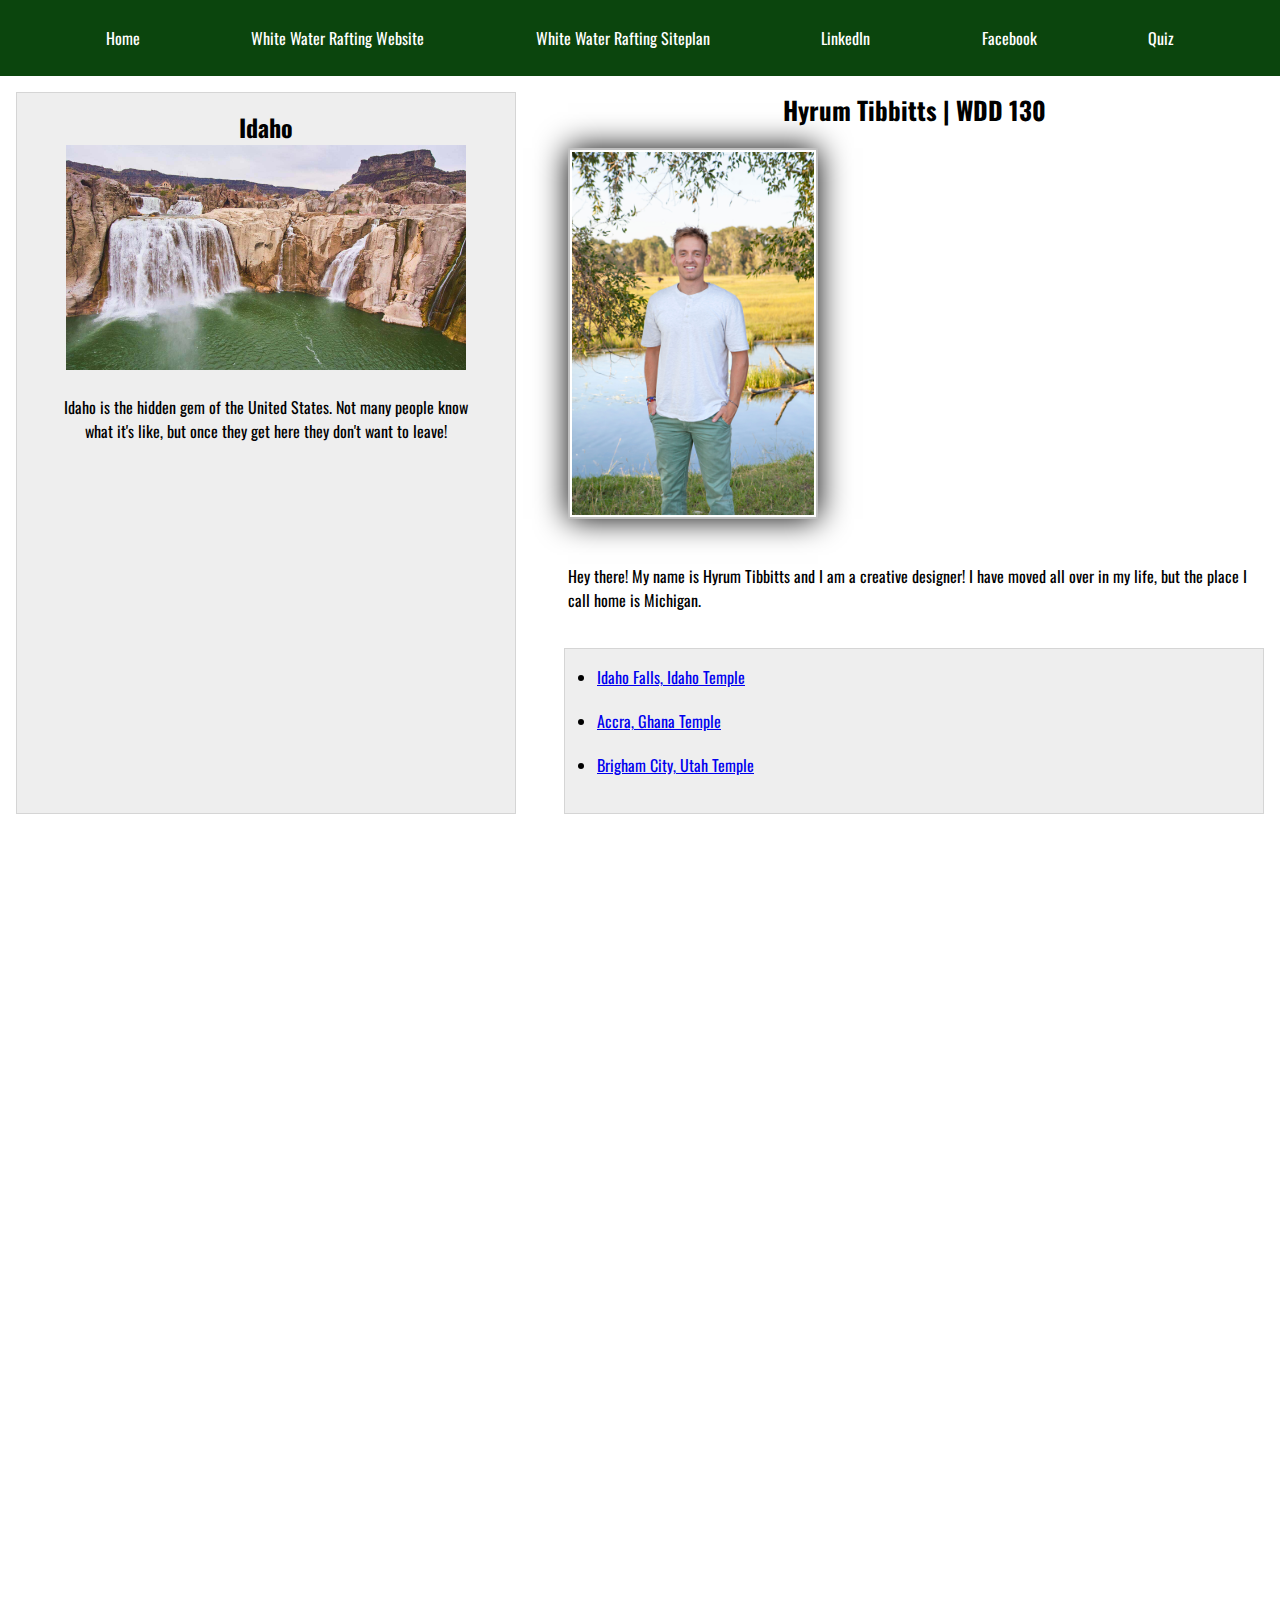
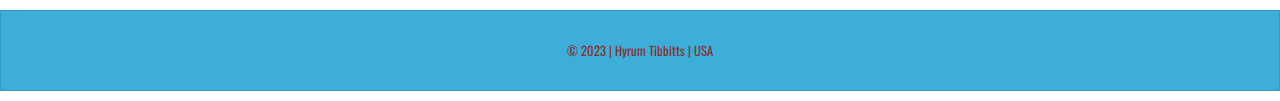
<file: index.html>
<!DOCTYPE html>
<html lang="en">


    <head>
        <link rel="stylesheet" href="styles/style.css">
        <meta charset="UTF-8">  
        <meta name="viewport" content="width=device-width, initial-scale=1.0">
        <title>Hyrum Tibbitts | WDD 130</title>
        <meta name="description" content="Hyrum Tibbitts BYU-Idaho design Website">
        <meta name="author" content="Hyrum Tibbitts">
    </head>

    <body>
        <header>
            <nav>
            <a href="#">Home</a>
                <a href="index.html">White Water Rafting Website</a>
                <a href="wwr/site-plan-rafting.html">White Water Rafting Siteplan</a>
                <a href="https://www.linkedin.com/public-profile/settings?trk=d_flagship3_profile_self_view_public_profile">LinkedIn</a>
                <a href="facebook.com">Facebook</a>
                <a href="wdd130/quiz.html">Quiz</a>
            </nav>
    </header>
    <div class="grid">


    <main>
        <h1>Hyrum Tibbitts | WDD 130</h1>
        <img src="images/IMG_7110.jpg" alt="Hello, my name is Hyrum Tibbitts" width="200">
        <p class="autob">Hey there! My name is Hyrum Tibbitts and I am a creative designer! I have moved all over in my life, but the place I call home is Michigan.</p>
        <ul class="box indent">
            <li><a href="https://www.churchofjesuschrist.org/temples/photo-gallery/idaho-falls-idaho-temple?lang=eng" target="_blank">Idaho Falls, Idaho Temple</a></li>
            <li><a href="https://www.churchofjesuschrist.org/temples/photo-gallery/accra-ghana-temple?lang=eng" target="_blank">Accra, Ghana Temple</a></li>
            <li><a href="https://www.churchofjesuschrist.org/temples/photo-gallery/brigham-city-utah-temple?lang=eng" target="_blank">Brigham City, Utah Temple</a></li>
        </ul>
    </main>

    <aside class="box">
        <h2>Idaho</h2>
        <img src="images/idaho.jpg" alt="The beautiful state of Idaho!" width="200">
        <p>Idaho is the hidden gem of the United States. Not many people know what it's like, but once they get here they don't want to leave!
        </p>
    </aside>
  </div>

    <footer>
        <p>&copy; 2023 | Hyrum Tibbitts | USA </p>
    </footer>
    </body>
    <!-- 9/28/23 --> 
</html>
</file>
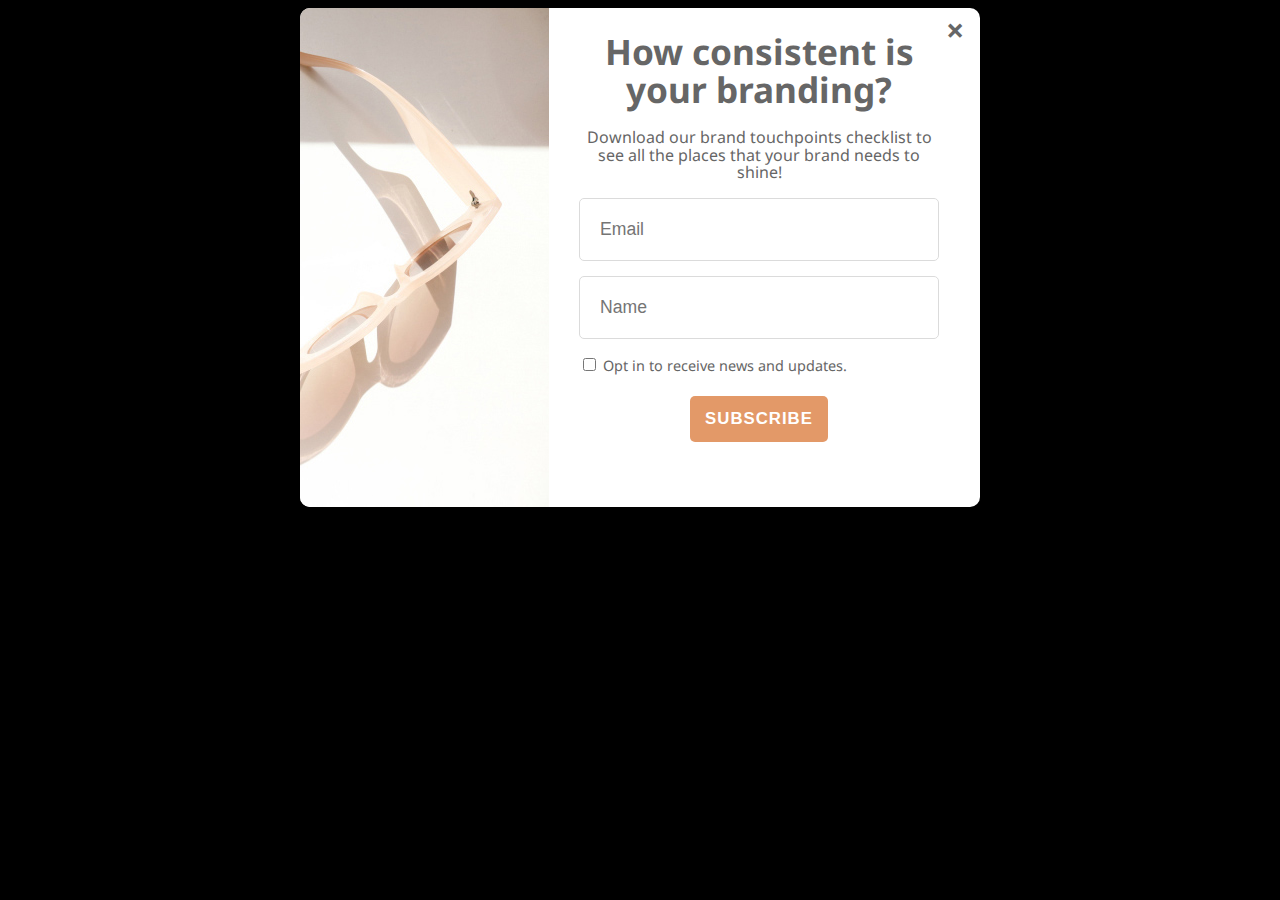
<file: Branding/index.html>
<!DOCTYPE html>
<html lang="en">
<head>
    <meta charset="UTF-8">
    <meta http-equiv="X-UA-Compatible" content="IE=edge">
    <meta name="viewport" content="width=device-width, initial-scale=1.0">
    <title>Branding</title>
    <link rel="stylesheet" href="css/styles.css">
    <link rel="preconnect" href="https://fonts.googleapis.com"> 
    <link rel="preconnect" href="https://fonts.gstatic.com" crossorigin> 
    <link href="https://fonts.googleapis.com/css2?family=Noto+Sans:wght@400;500;700&display=swap" rel="stylesheet">
</head>
<body>
    <main id="cta"> 
        <img src="images/cta-left.jpg" alt="sunglasses">
        <section>
            <a class="right" href="#">&times;</a>
            <h1>
                How consistent is your branding?
            </h1>
            <p>
                Download our brand touchpoints checklist to see all the places that your brand needs to shine!
            </p>
            <form>
                <input type="text" name="email" id="email" class="text-input" placeholder="Email">
                <input type="text" name="fullname" id="fullname" class="text-input" placeholder="Name">
                <input type="checkbox" name="optIn" id="opTin" value="True">
                <label for="opTin">Opt in to receive news and updates.</label>
                <input type="Submit" class="submit-button" value="Subscribe">
            </form>
        </section>
    </main>
</body>
</html>
</file>
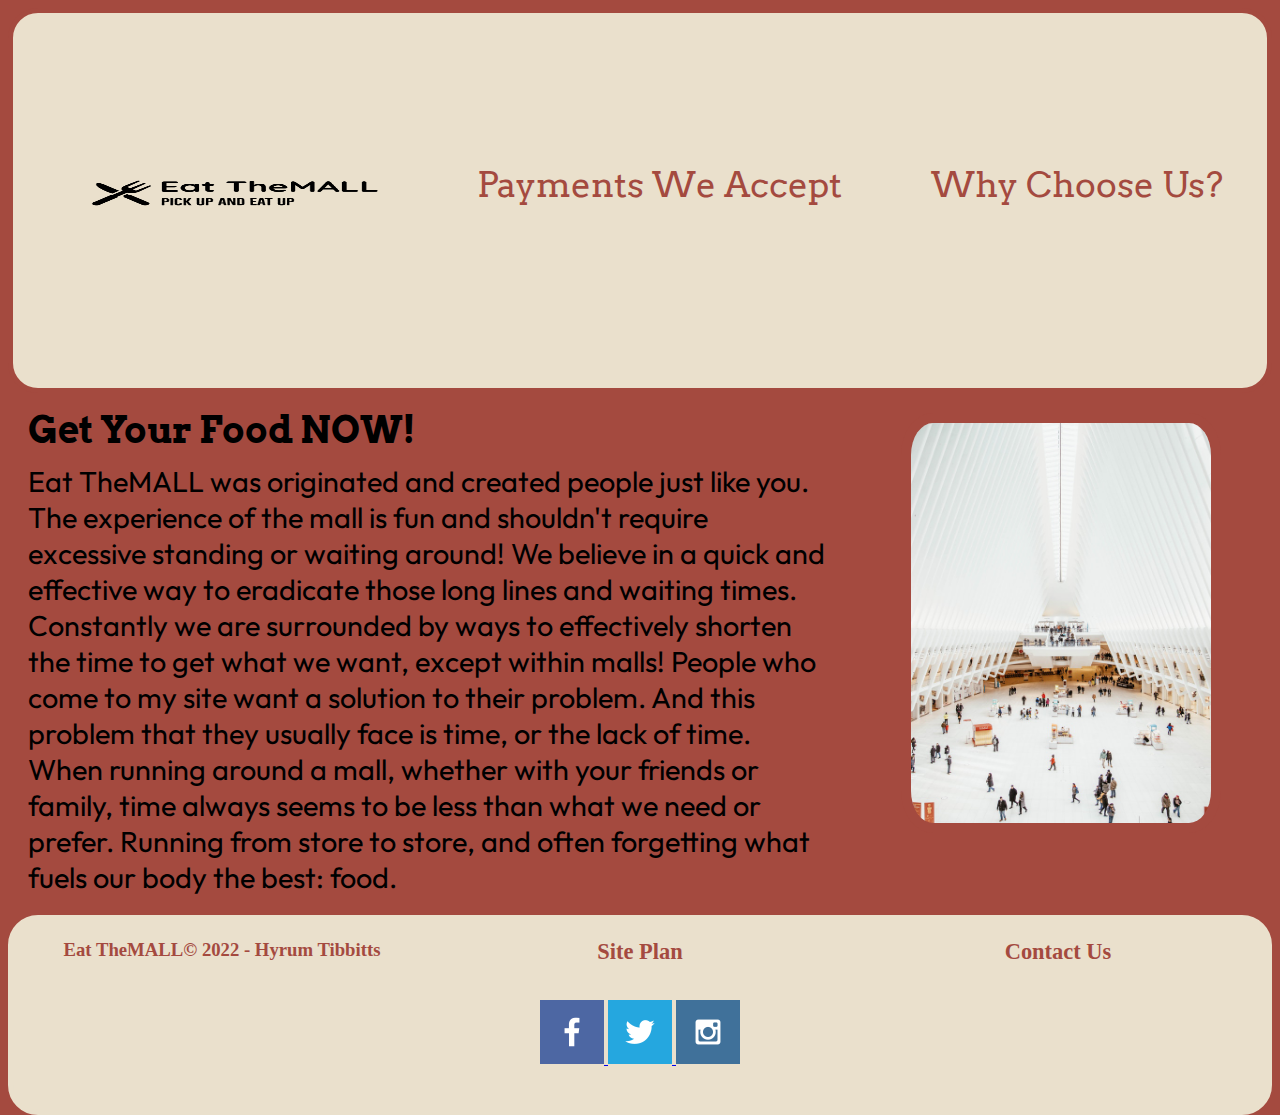
<file: personalsite/index.html>
<!DOCTYPE html>
<html lang="en">
<head>
    <meta charset="UTF-8">
    <meta http-equiv="X-UA-Compatible" content="IE=edge">
    <meta name="viewport" content="width=device-width, initial-scale=1.0">
    <title>Eat TheMALL</title>
    <link rel="stylesheet" href="styles/index.css">
</head>
<body id="mainbody">
    <div id="content">
    <header>
        <a id="logo_link" href="index.html">
            <img class="logo" src="images/Eat TheMALL-logos/Eat TheMALL-logos_black.png" alt="Eat TheMALL Logo" width="405" height="170">
        </a>
        <nav id="link">
            <a href="info.html" class="choose">Why Choose Us?</a>
        </nav>
        <nav id="link2">
            <a href="payment.html" class="payment">Payments We Accept</a>
        </nav>
    </header>
    </div>
    <h1 class="companymotto">Get Your Food NOW!</h1>
    <img class="mall" src="images/pexels-arthur-brognoli-2260838.jpg" alt="mall" height="400" width="300">
    <p class="describe">Eat TheMALL was originated and created people just like you. The experience of the mall
        is fun and shouldn't require excessive standing or waiting around! We believe in a quick
        and effective way to eradicate those long lines and waiting times. Constantly we are surrounded
        by ways to effectively shorten the time to get what we want, except within malls!

        People who come to my site want a solution to their problem. And this problem that they usually face is time, or the lack of time. When running around a mall, whether with your friends or family, time always seems to be less than what we need or prefer. Running from store to store, and often forgetting what fuels our body the best: food.</p>
    <footer id="foot">
        <h3>Eat TheMALL&copy; 2022 - Hyrum Tibbitts</h3>
            <h3><a href="site-plan.html" class="siteplan">Site Plan</a></h3>
            <h3><a href="contactus.html " class="contact">Contact Us</a></h3>
            <div class="social">
                <a href="https://facebook.com" target="_blank">
                    <img src="images/facebook.png" alt="fb icon">
                </a>
                <a href="https://twitter.com" target="_blank">
                    <img src="images/twitter.png" alt="twitter icon">
                </a>
                <a href="https://instagram.com" target="_blank">
                    <img src="images/instagram.png" alt="instagram icon">
                </a>
            </a>
        </div>
    </footer>
</body>
</html>
</file>
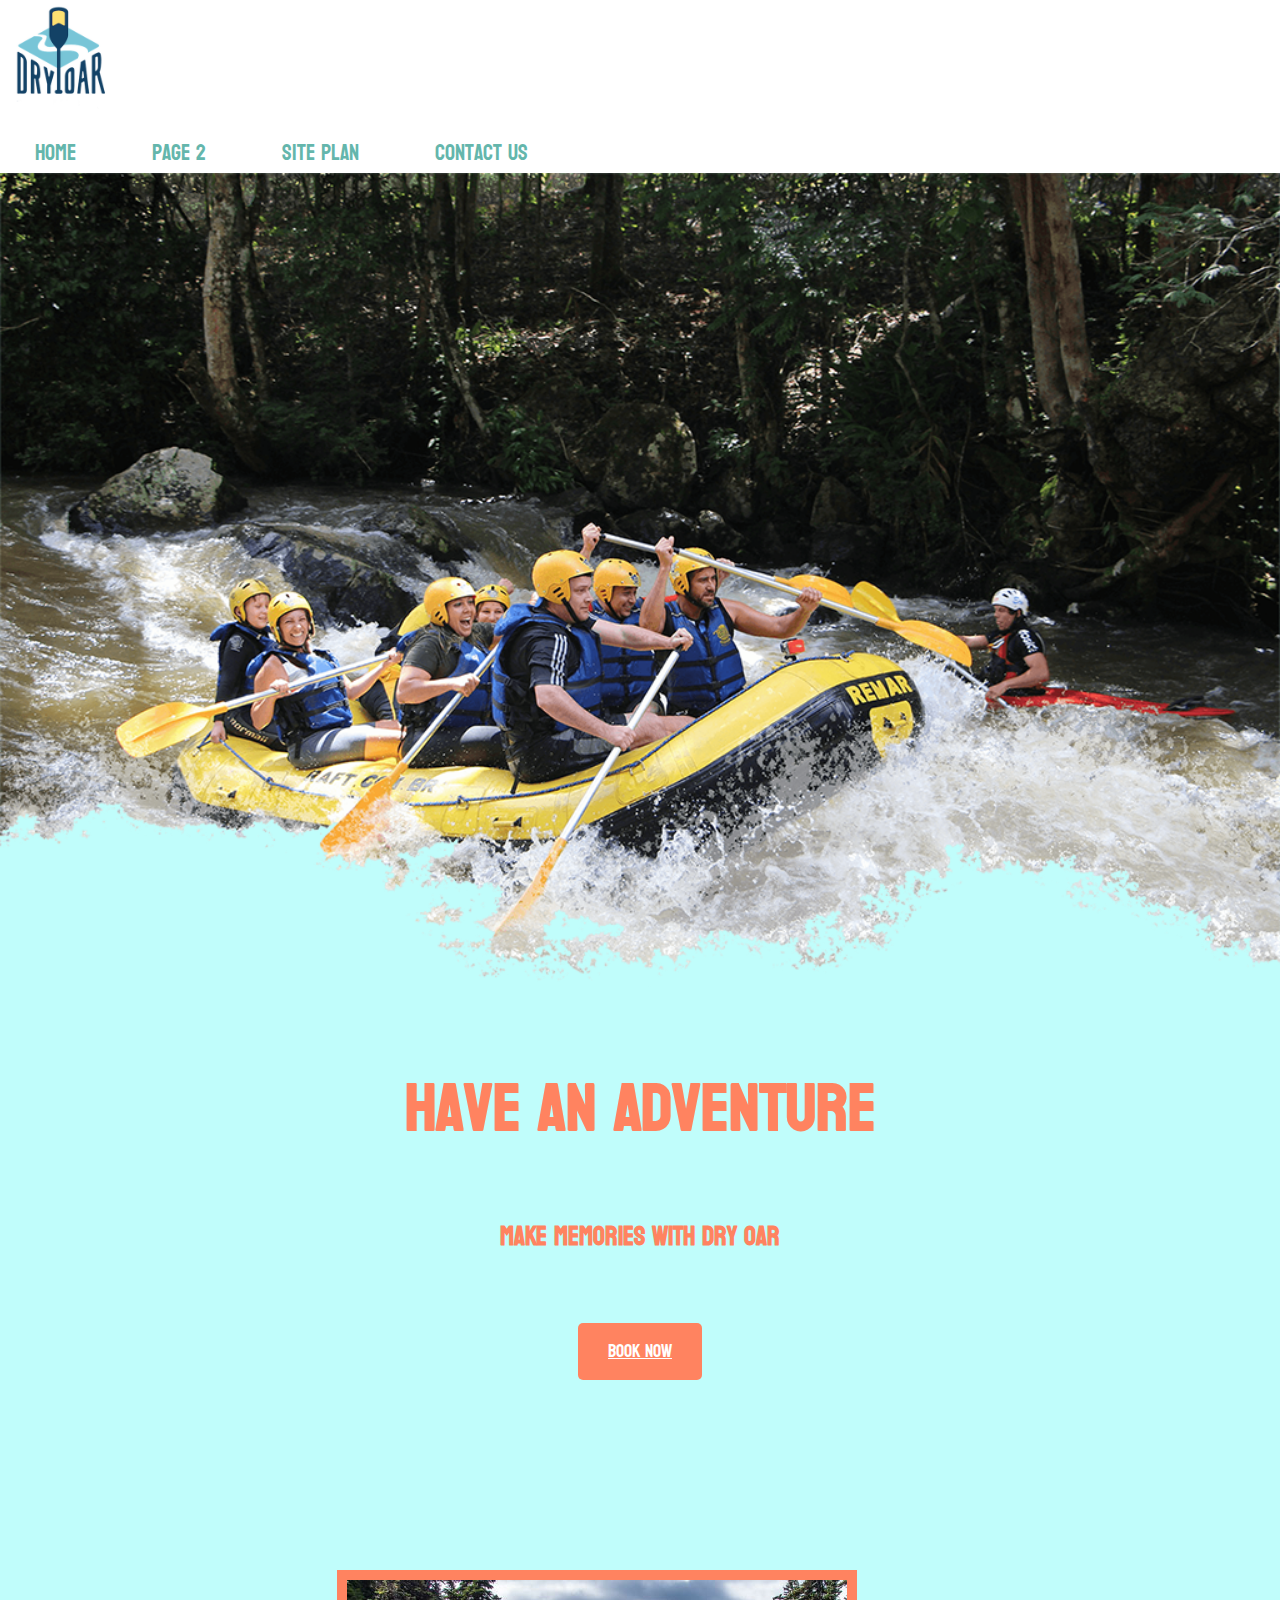
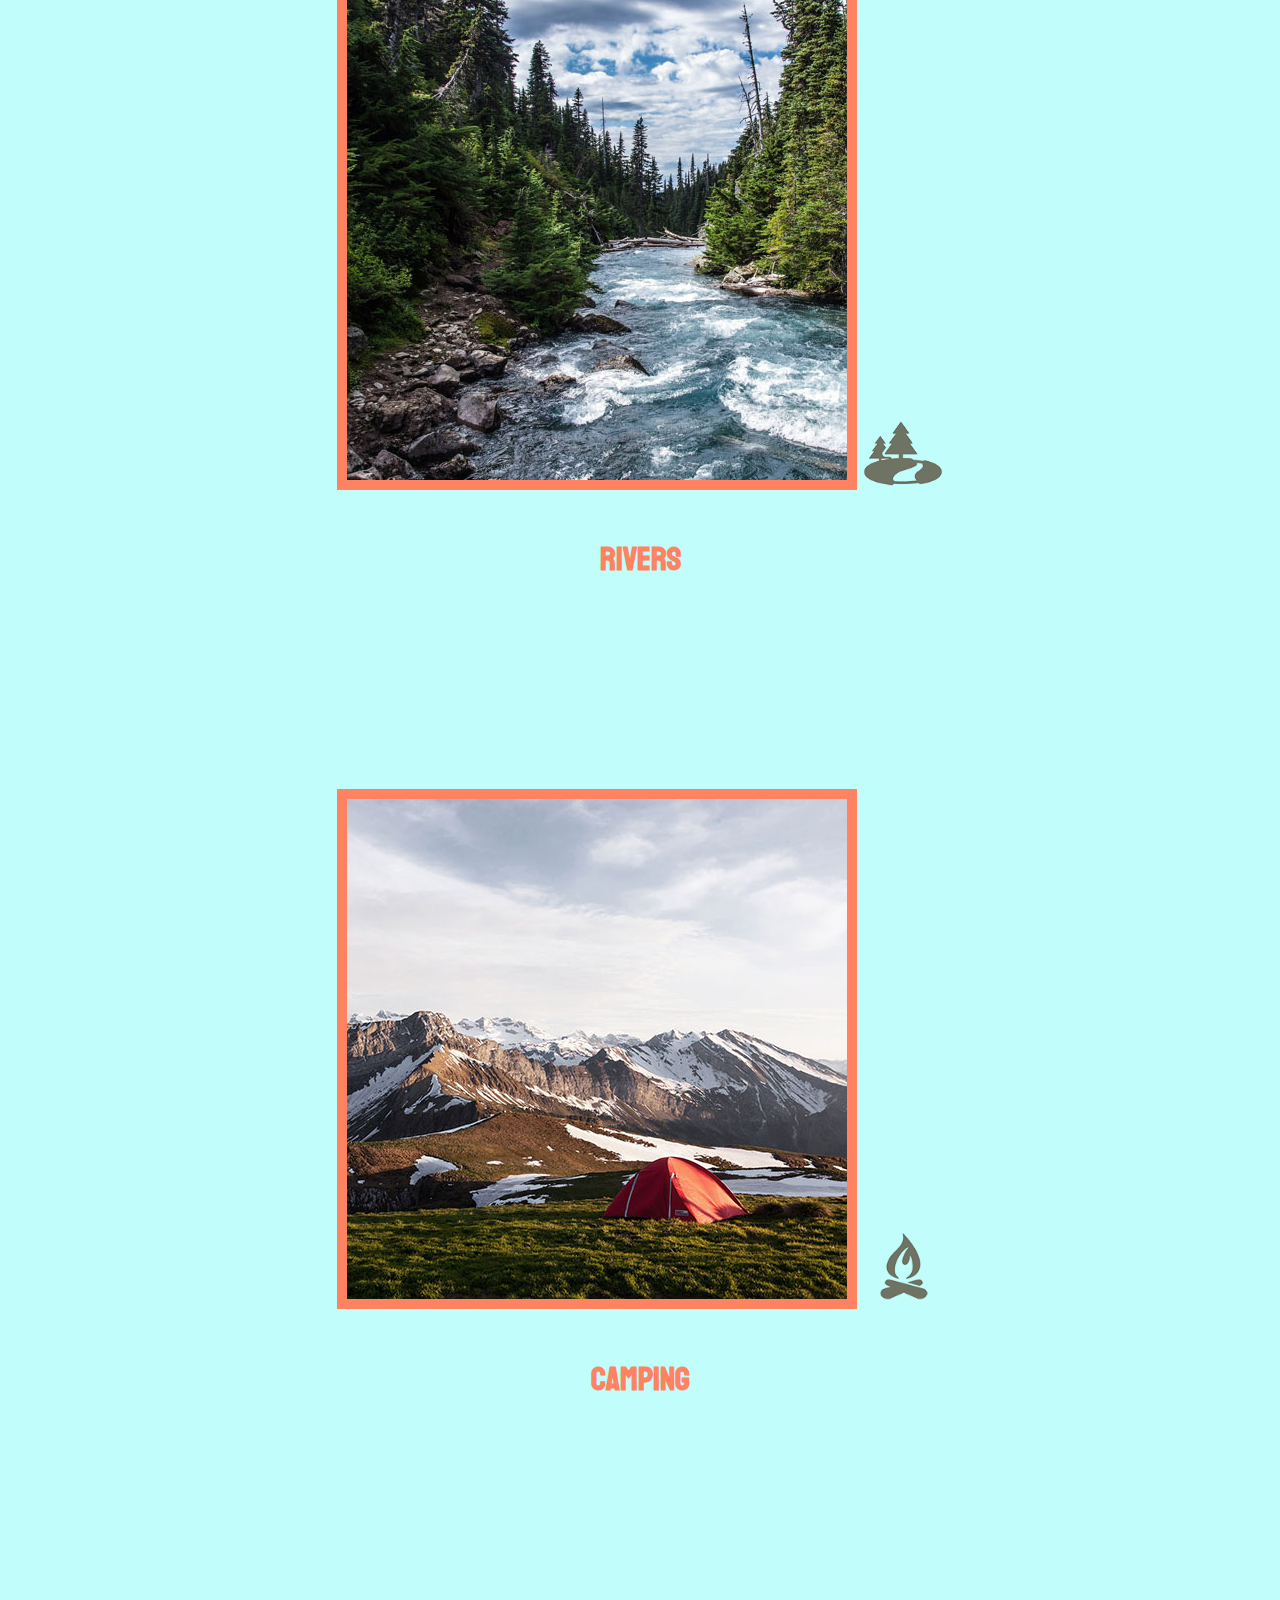
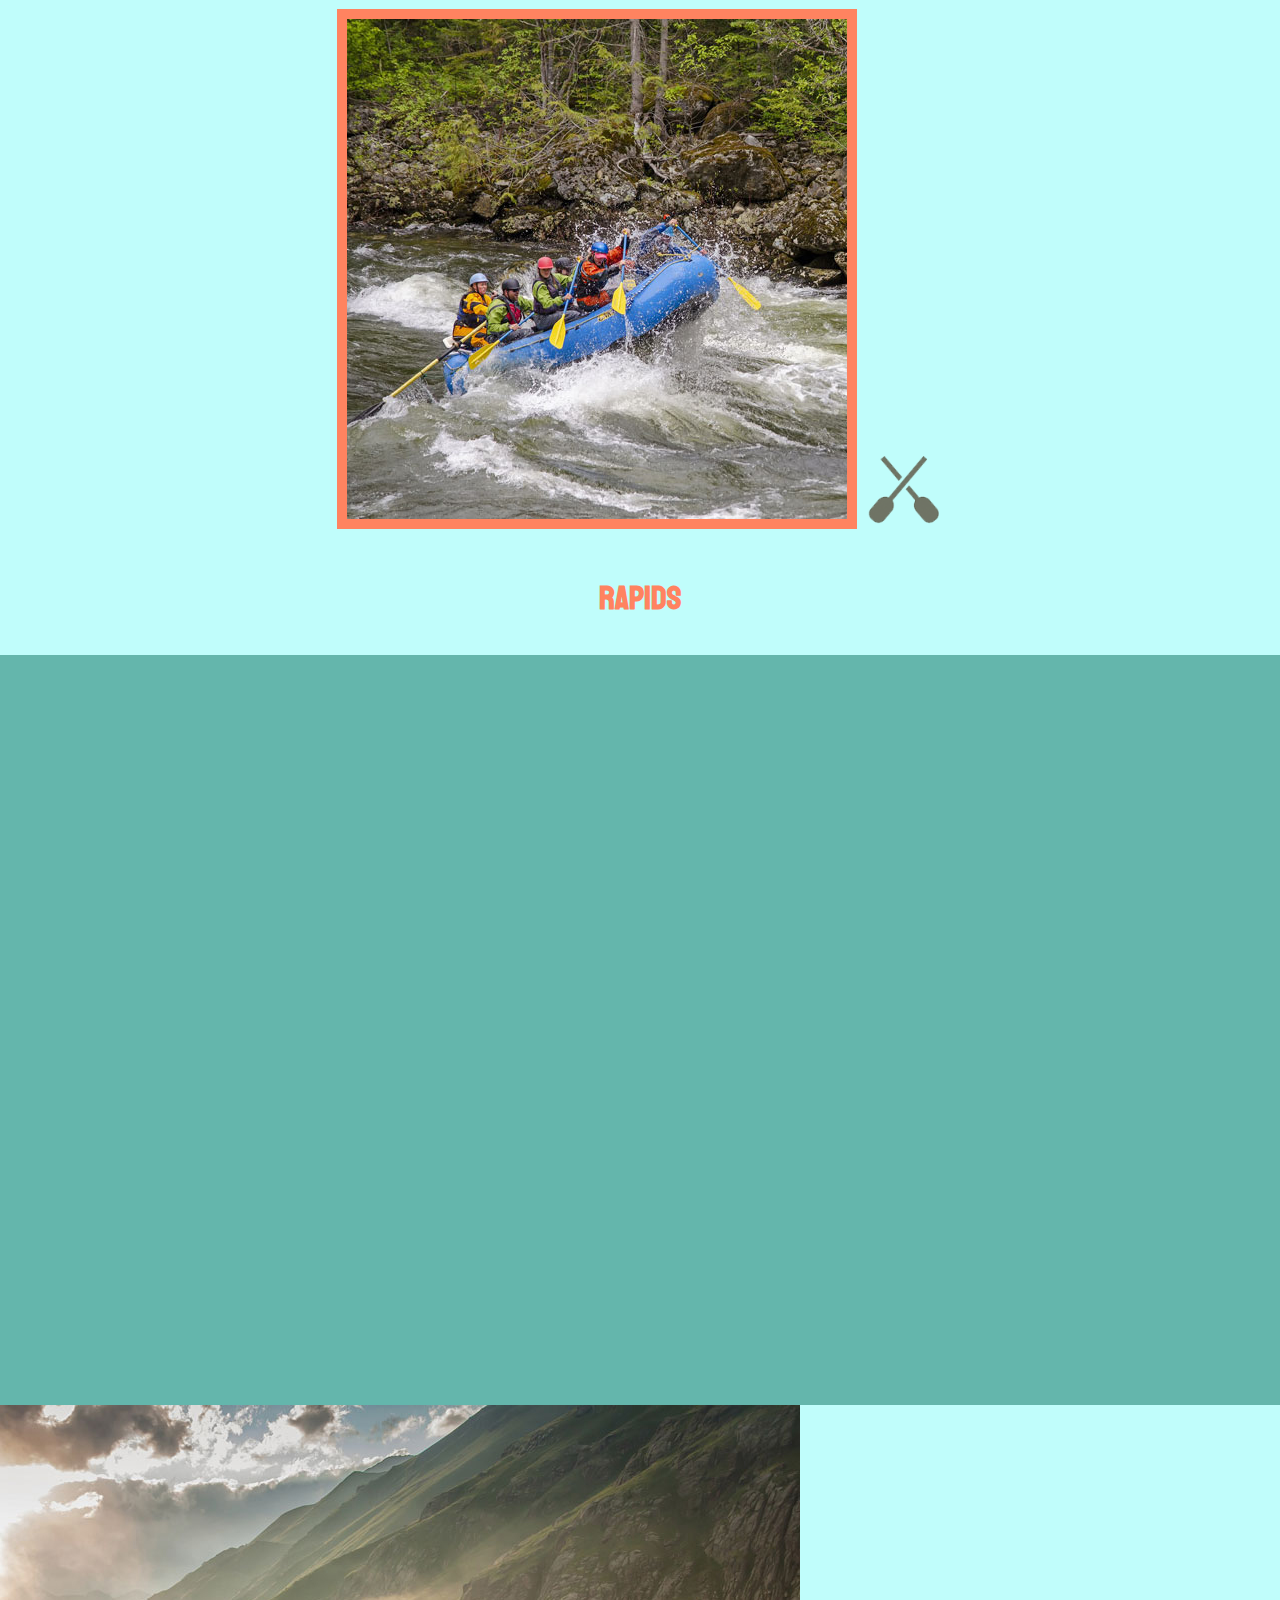
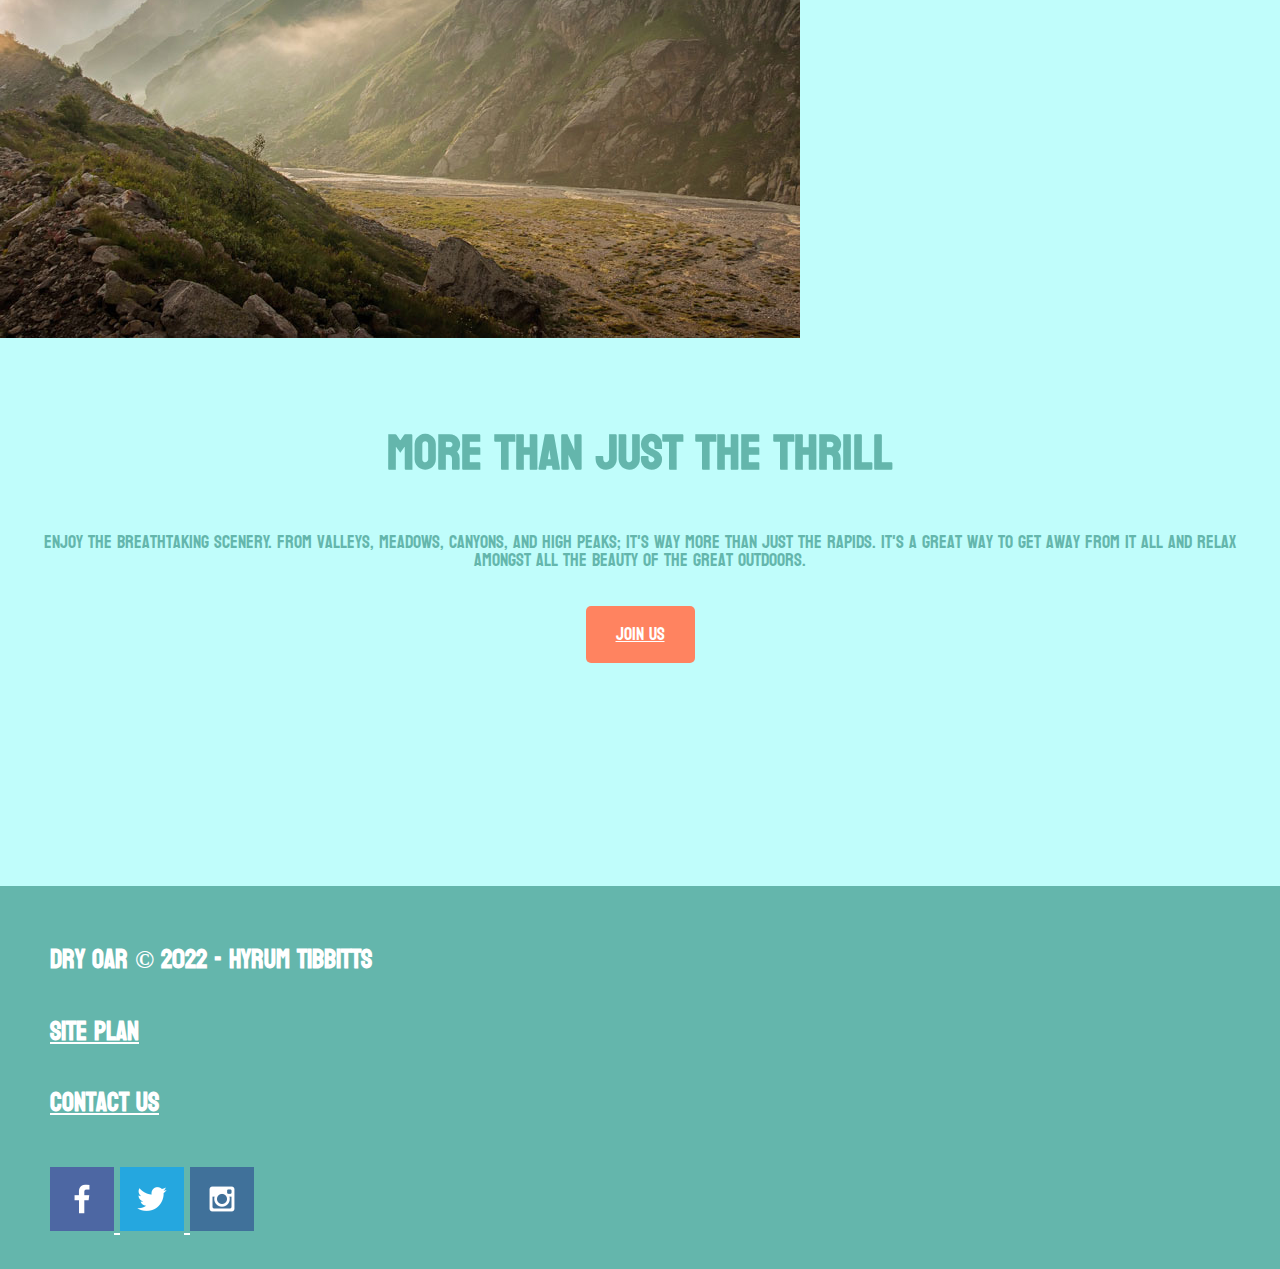
<file: wrr/index.html>
<!DOCTYPE html>
<html lang="en">
<head>
    <meta charset="UTF-8">
    <meta http-equiv="X-UA-Compatible" content="IE=edge">
    <meta name="viewport" content="width=device-width, initial-scale=1.0">
    <title>Whitewater Rafting | Rafting | Dry Oar Boating | Home </title>
    <link rel="stylesheet" href="styles/style.css">
</head>
<body>
    <div id="content">
    <header>
        <a id="logo_link" href="index.html">
            <img class="logo" src="images/logo.png" alt="Dry Oar Logo">
        </a>
        <nav>
            <a href="index.html">Home</a>
            <a href="#">Page 2</a>
            <a href="site-plan-rafting.html">Site Plan</a>
            <a href="contactus.html">Contact Us</a>
        </nav>
    </header>
    </div>
    <div id="hero">
        <div id="hero-box">
            <img id="hero-img" src="images/hero.png" alt="People enjoying white water rafting">
        </div>
        <section id="hero-msg">
            <h1 class="home-title">Have An Adventure</h1>
            <h4>Make Memories with Dry Oar </h4>
            <div class='button-box'>
                <a class='book' href="rates.html">Book Now</a>
            </div>
        </section>
    </div>
<main class="home-grid">
    <section class="rivers-card">
        <img class="card-img" src="images/rivers.jpeg" alt="river in forest">
        <img class="icon" src="images/river_icon.png" alt="river icon">
        <h2>Rivers</h2>
    </section>
    <section class="camping-card">
        <img class="card-img" src="images/camping.jpeg" alt="tent in mountains">
        <img class="icon" src="images/fire_icon.png" alt="fire icon">
        <h2>Camping</h2>
    </section>
    <section class="rapids-card">
        <img class="card-img" src="images/rapids.jpeg" alt="rafting boat">
        <img class="icon" src="images/oars.png" alt="oars icon">
        <h2>Rapids</h2>
    </section>
    <div id="background"></div>
    <img class="mountains" src="images/mountains.jpeg" alt="Misty mountains">
    <section class="msg">
        <h2>More Than Just The Thrill</h2>
        <p>Enjoy the breathtaking scenery. From valleys, meadows, canyons, and high peaks; it's way more than just the rapids. It's a great way to get away from it all and relax amongst all the beauty of the great outdoors. </p>
        <a class='join' href="rivers.html">Join Us</a>
    </section>
</main>

<footer>
    <h3>Dry Oar &copy; 2022 - Hyrum Tibbitts</h3>
    <h3><a href="site-plan-rafting.html">Site Plan</a></h3>
    <h3><a href="contactus.html">Contact Us</a></h3>
    <div class="social">
        <a href="https://facebook.com" target="_blank">
            <img src="images/facebook.png" alt="fb icon">
        </a>
        <a href="https://twitter.com" target="_blank">
            <img src="images/twitter.png" alt="twitter icon">
        </a>
        <a href="https://instagram.com" target="_blank">
            <img src="images/instagram.png" alt="instagram icon">
        </a>
    </div>
</footer>
</body>
</html>
</file>
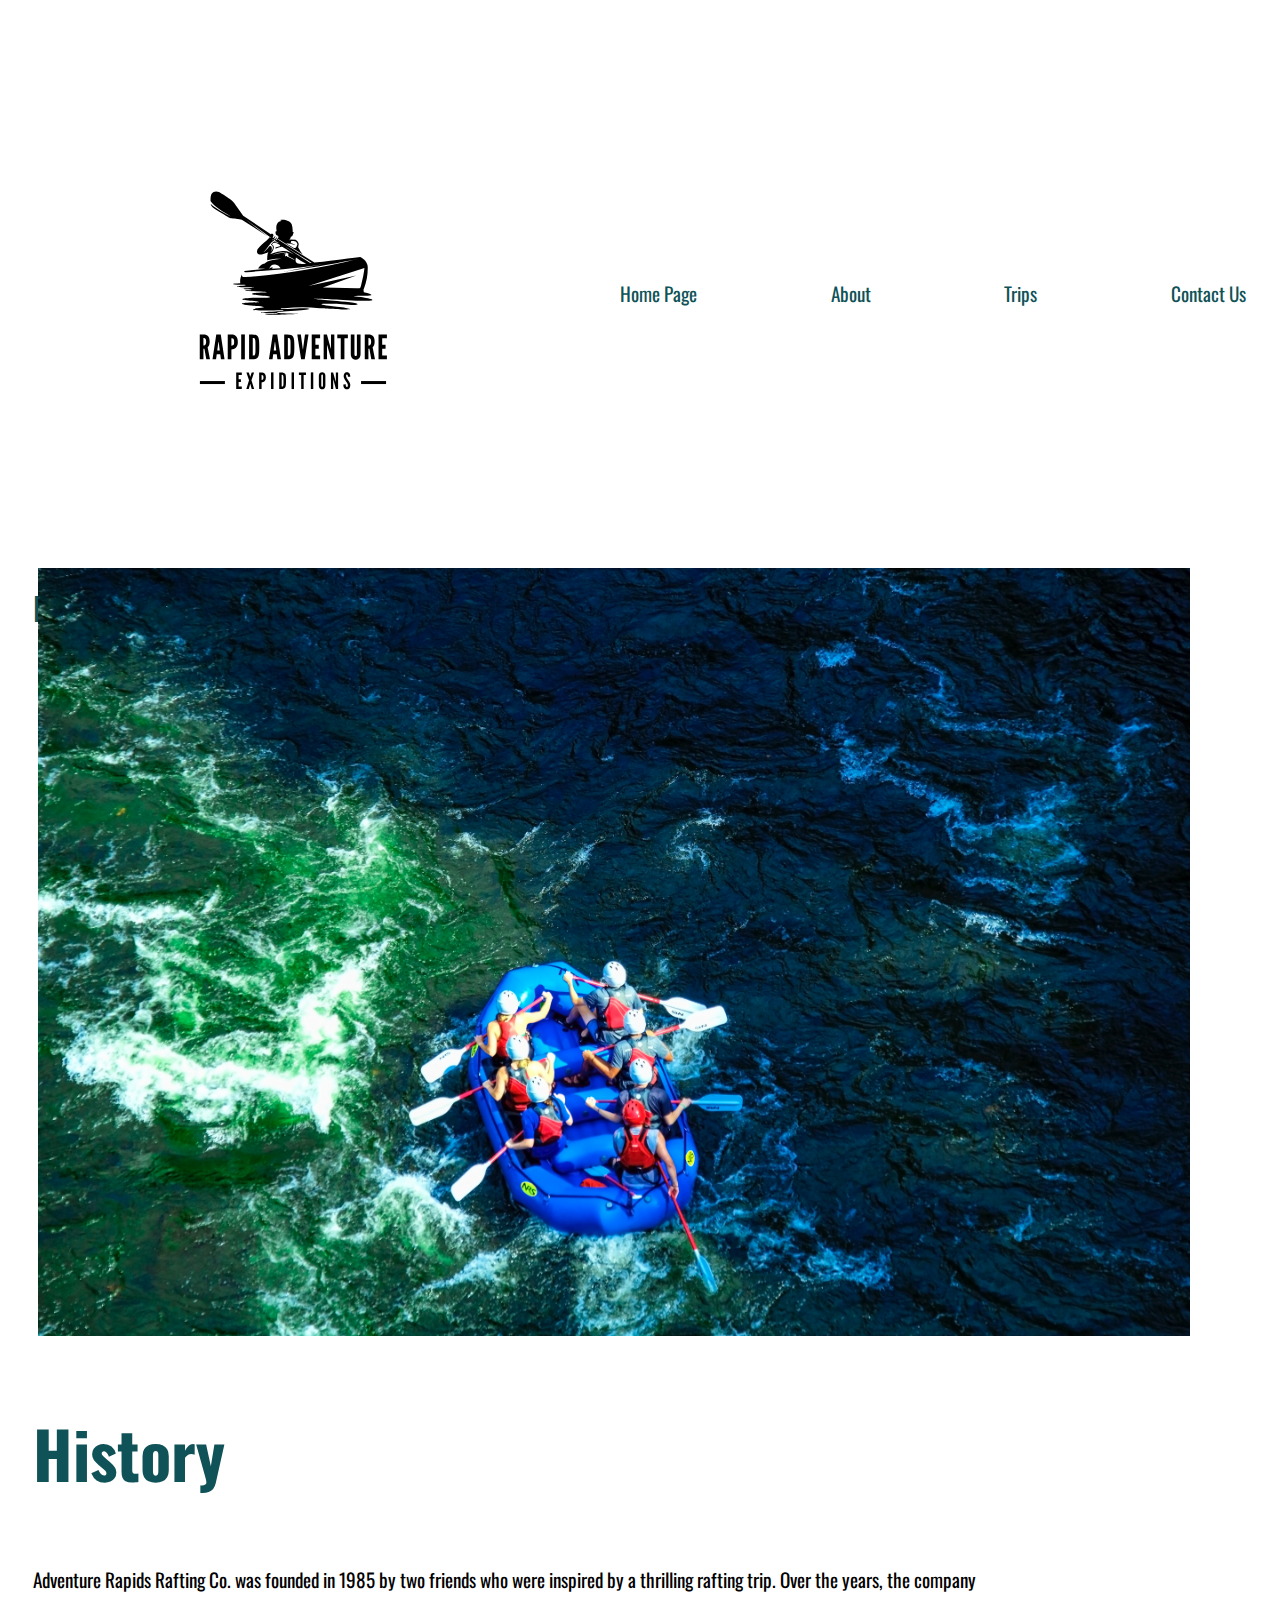
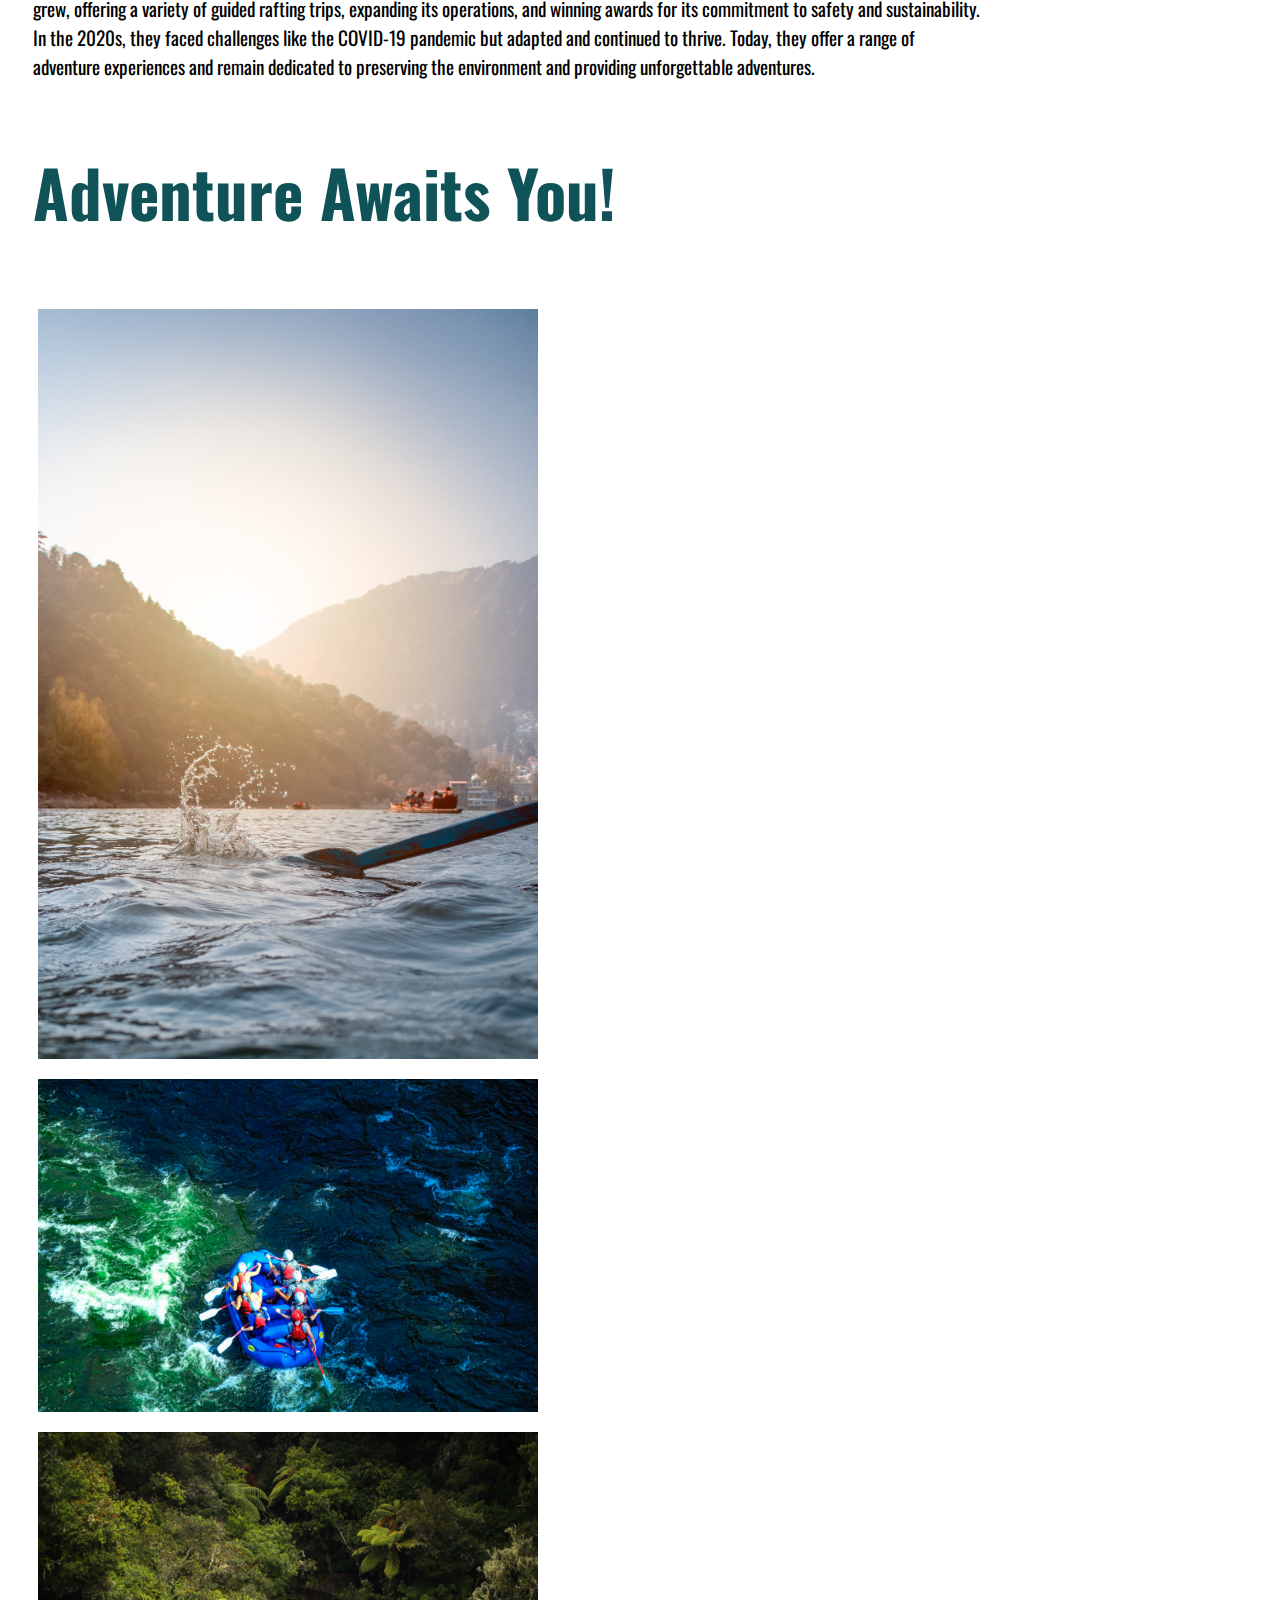
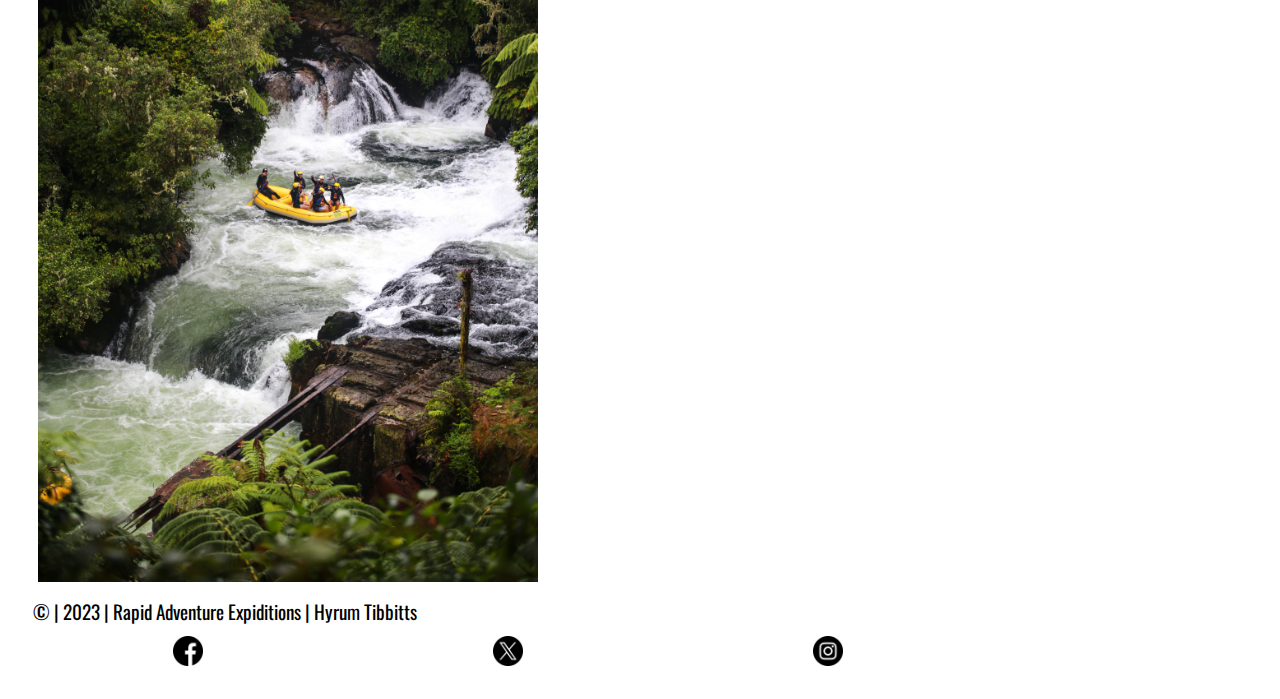
<file: wwr/index.html>
<!DOCTYPE html>
<html lang="en">
<head>
    <link rel="stylesheet" href="styles/rafting.css">
    <meta charset="UTF-8">
    <meta name="viewport" content="width=device-width, initial-scale=1.0">
    <meta name="author" content="Hyrum Tibbitts | Nickname Triple Double">
    <title>Home</title>
    <meta name="description" content="Rapid Adventure Expiditions">
</head>

<body>
    <header>
        <nav>
        <img src="images/kayakclub.svg" alt="White Water Rafting Website" width="300">
            <a href="index.html">Home Page</a>
            <a href="about.html">About</a>
            <a href="trips.html">Trips</a>
            <a href="contact.html">Contact Us</a>
        </nav>
    </header>
    <main>
        
        <div class="hero">
            <h1>Rapid Adventure Expiditions</h1>
            <img class="hero" src="images/herve-p4IqmiUJTcI-unsplash.jpg" width="100">

            <article>
                <img class="art.image" =src="images/johan-godinez-dDYRYivNzbI-unsplash.jpg" width="500">
            </article>
        </div>

        <section>
            <h2>History</h2>
            <p>Adventure Rapids Rafting Co. was founded in 1985 by two friends who were inspired by a thrilling rafting trip. Over the years, the company grew, offering a variety of guided rafting trips, expanding its operations, and winning awards for its commitment to safety and sustainability. In the 2020s, they faced challenges like the COVID-19 pandemic but adapted and continued to thrive. Today, they offer a range of adventure experiences and remain dedicated to preserving the environment and providing unforgettable adventures.</p>
        </section>

        <section>
            <h2>Adventure Awaits You!</h2>
            <img src="images/aman-upadhyay--6YVJEsoEdE-unsplash.jpg">
            <img src="images/herve-p4IqmiUJTcI-unsplash.jpg">
            <img src="images/j-v-F_lRKdz8MyQ-unsplash.jpg">
        </section>

    </main>
    <footer>
        <p>&copy; | 2023 | Rapid Adventure Expiditions | Hyrum Tibbitts</p>
        <nav class="sociallinks">
            <a href="https://facebook.com">
                <img src="images/facebook.png" class="social" width="50">
            </a>
            <a href="https://twitter.com">
                <img src="images/twitter.png" class="social" width="">
            </a>
            <a href="https://instagram.com">
                <img src="images/instagram.png" class="social" width="10">
            </a>
        </nav>
    </footer>

</body>
</html>
</file>
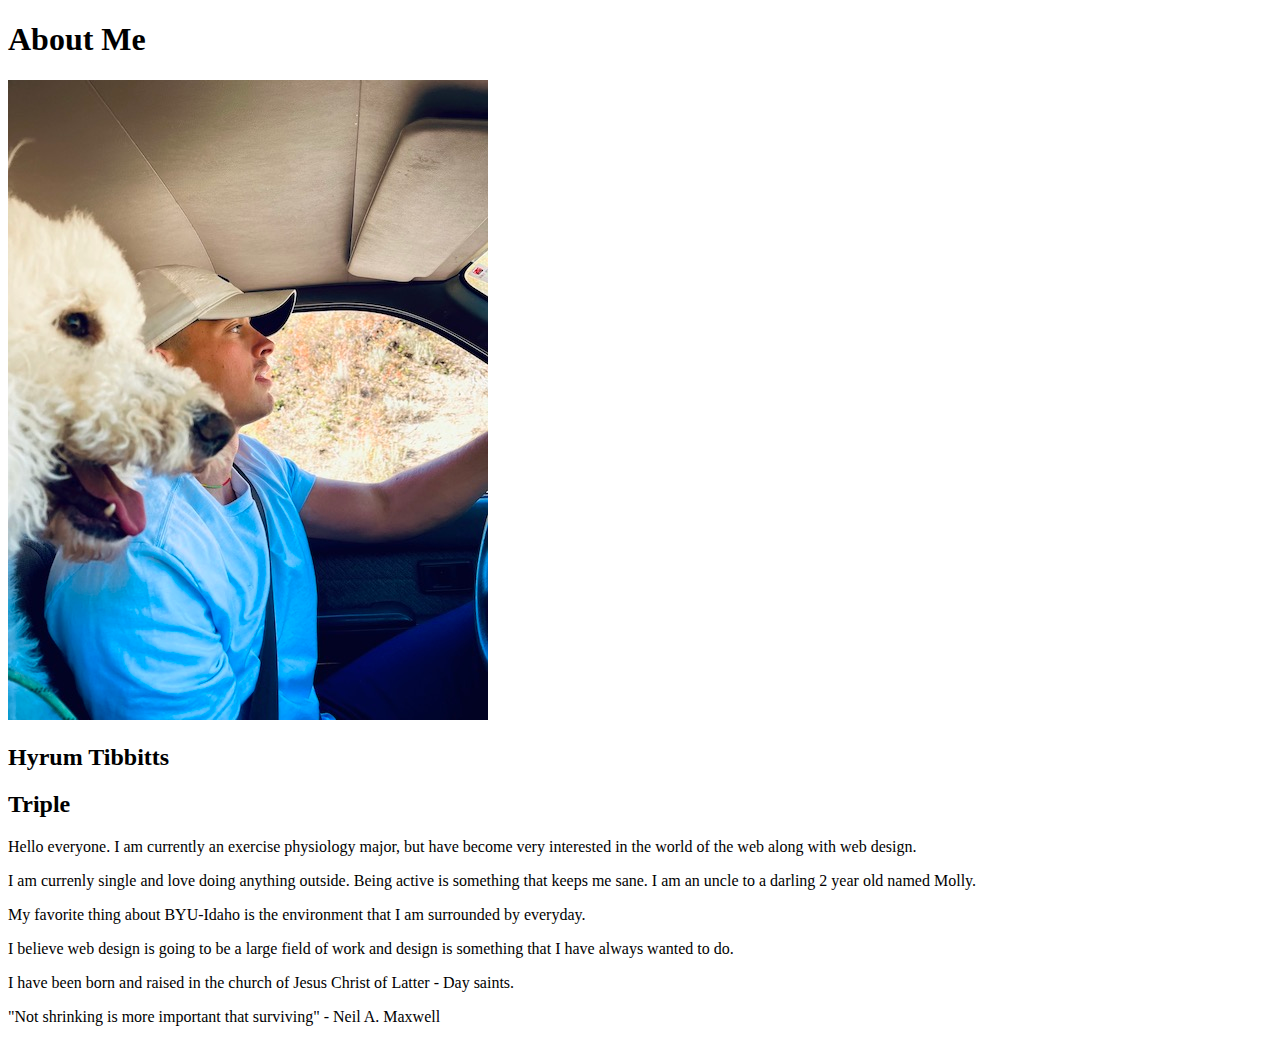
<file: exercises/aboutme/index.html>
<!DOCTYPE html>
<html lang="en">

<head>
    <meta charset="UTF-8">
    <meta http-equiv="X-UA-Compatible" content="IE=edge">
    <meta name="viewport" content="width=device-width, initial-scale=1.0">
    <title>All About Me</title>
</head>

<body>
    <h1>About Me</h1> <img alt="Image of me?" src="images/myphoto.jpeg">
    <h2>Hyrum Tibbitts</h2>
    <h2>Triple</h2>
    <p>Hello everyone. I am currently an exercise physiology 
    major, but have become very interested in the world of 
    the web along with web design. 
    <p>I am currenly single and
    love doing anything outside. Being active is something
    that keeps me sane. I am an uncle to a darling 2 year
    old named Molly.</p>
    
    <p>My favorite thing about BYU-Idaho is 
    the environment that I am surrounded by everyday.</p> 
    <p>I believe web design is going to be a large field of work and design
    is something that I have always wanted to do. </p>

    <p>    I have been born and raised in the church of Jesus Christ of Latter - Day saints.    </p>
    "Not shrinking is more important that surviving" - Neil A. Maxwell</p>
</body>
</html>
</file>
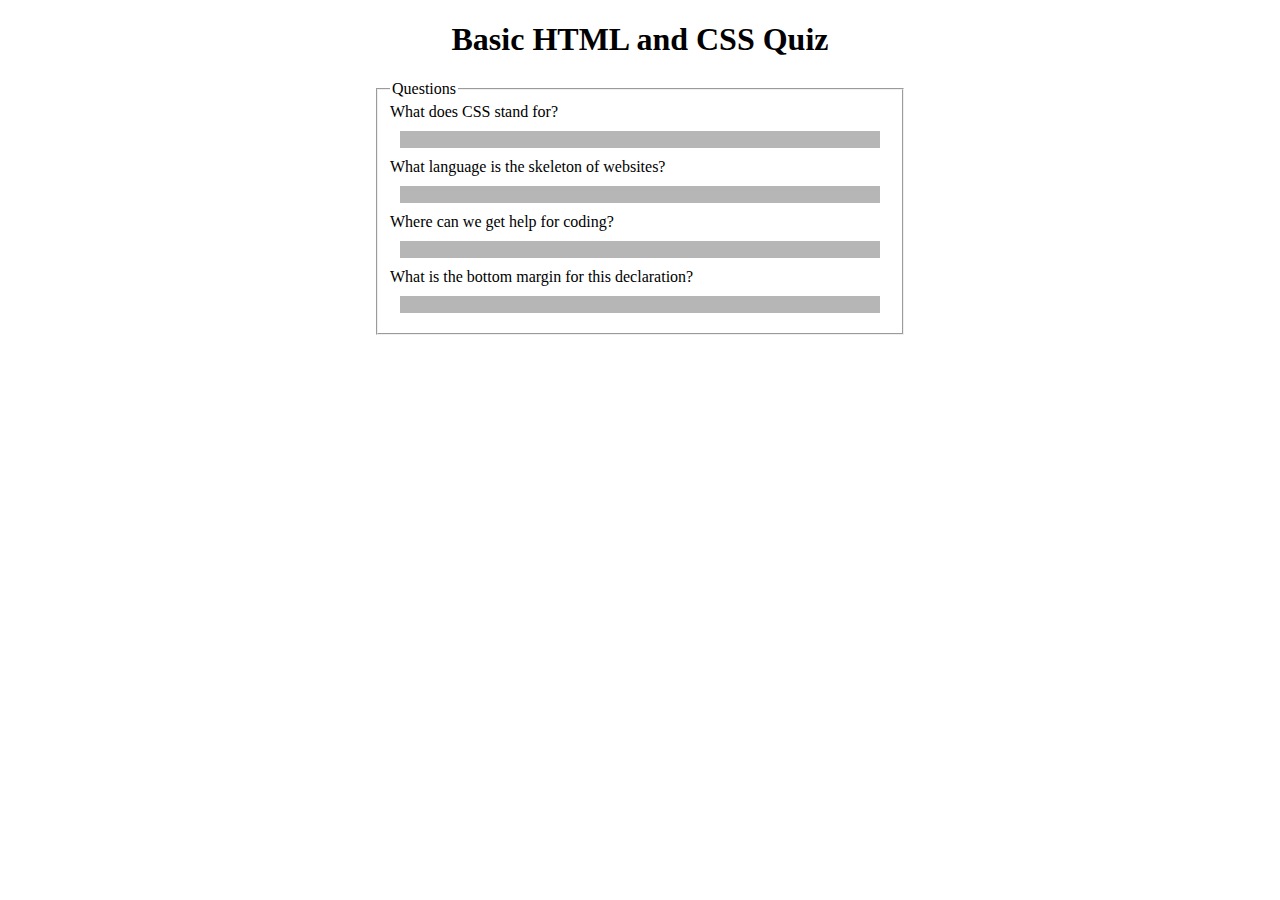
<file: quiz.html>
<!DOCTYPE html>
<html lang="en">
<head>
  <link rel="stylesheet" href="styles/quiz.css">
    <meta charset="UTF-8">
    <meta name="viewport" content="width=device-width, initial-scale=1.0">
    <title>WDD 130 | Quiz Form</title>
    <meta name="description" content="Hyrum Tibbitts | Quiz Page">
    <meta name="author" content="Hyrum Tibbitts">
</head>
<body>
<main>
  <h1>Basic HTML and CSS Quiz</h1>
  <form>
    <fieldset>
      <legend>Questions</legend>
      <label for="1.">What does CSS stand for?</label>
      <input type="text" id="q1" name="q1">
      <label for="2.">What language is the skeleton of websites?</label>
      <input type="textarea" id="q2" name="q2">
      <label for="4.">Where can we get help for coding?</label>
      <input type="c" id="q3" name="q3">
      <label for="4.">What is the bottom margin for this declaration?</label>
      <input type="number" id="q4" name="q4">
    </fieldset>
  </form>
</main>
</body>
</html>
</file>
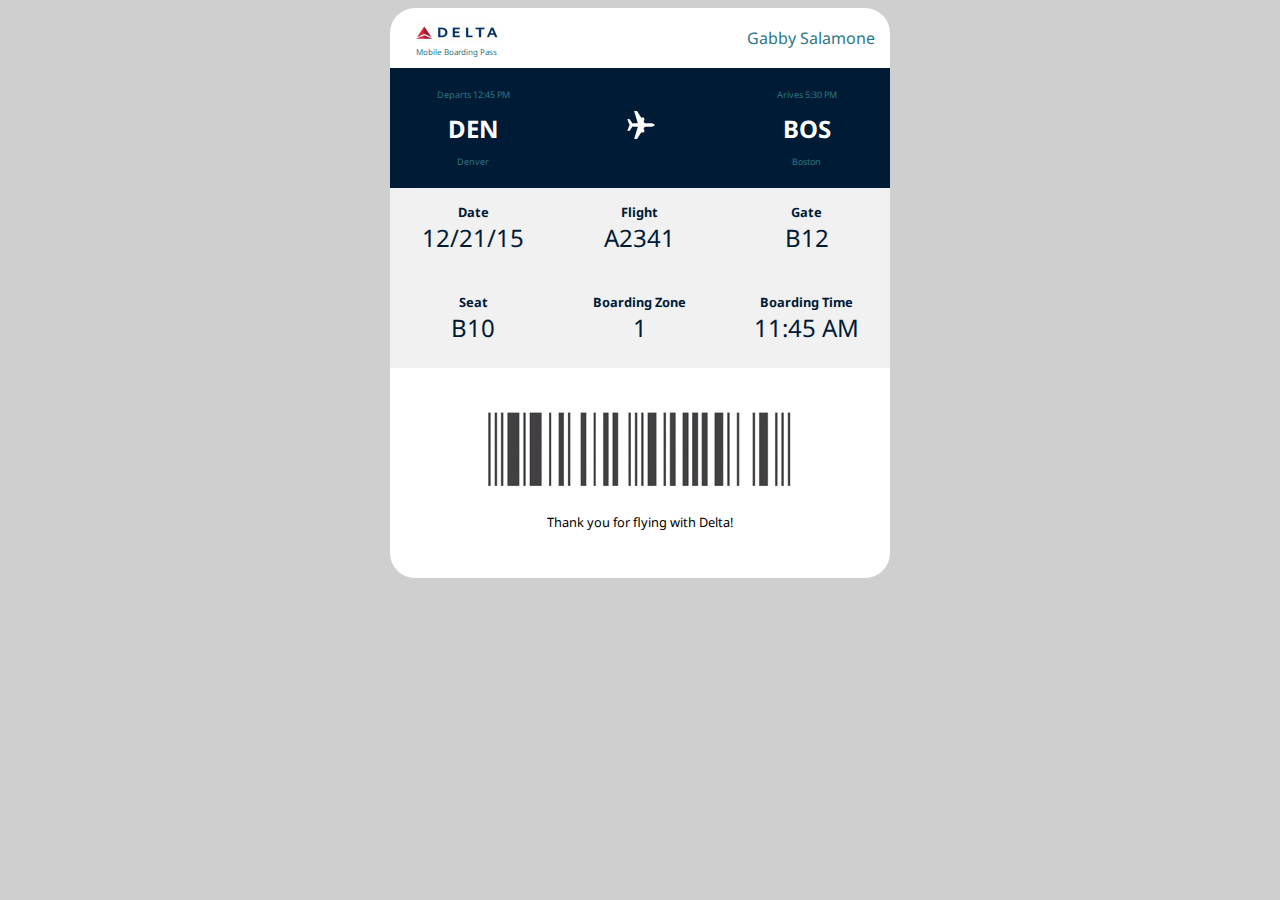
<file: ice108/ice.html>
<!DOCTYPE html>
<html lang="en">
<head>
    <meta charset="UTF-8">
    <meta http-equiv="X-UA-Compatible" content="IE=edge">
    <meta name="viewport" content="width=device-width, initial-scale=1.0">
    <link rel="stylesheet" href="styles/style.css">
    <link rel="preconnect" href="https://fonts.googleapis.com">
    <link rel="preconnect" href="https://fonts.gstatic.com" crossorigin>
    <link href="https://fonts.googleapis.com/css2?family=Noto+Sans:wght@400;500;700&display=swap" rel="stylesheet">
    <title>Document</title>
</head>
<main>
    <section id="top_line">
        <img id="deltalogo" src="images/wdd230-boarding-pass-delta.PNG" alt="Delta Logo">
        <p id="delta_mobile">Mobile Boarding Pass</p>
        <p id="name">Gabby Salamone</p>
    </section>
    <section id="blue">
        <h2 id="den">DEN</h2>
        <h2 id="bos">BOS</h2>
        <p id="depart">Departs 12:45 PM</p>
        <p id="arrive">Arives 5:30 PM<p>
        <img src="images/wdd230-boarding-pass-plane.PNG" alt="Plane Picture" id="plane">
        <p id="denver">Denver</p>
        <p id="boston">Boston</p>
    </section>
    <section id="content">
        <p id="title1">Date</p>
        <p id="date">12/21/15</p>
        <p id="title2">Flight</p>
        <p id="flight">A2341</p>
        <p id="title3">Gate</p>
        <p id="gate">B12</p>
        <p id="title4">Seat</p>
        <p id="seat">B10</p>
        <p id="title5">Boarding Zone</p>
        <p id="one">1</p>
        <p id="title6">Boarding Time</p>
        <p id="time">11:45 AM</p> 
    </section>
    <section id="bottom">
        <p id="thanks">Thank you for flying with Delta!</p>
        <img id="barcode" src="images/wdd230-boarding-pass-barcode.PNG" alt="Barcode">
    </section>
    


    
</main>
<body>
    
</body>
</html>
</file>
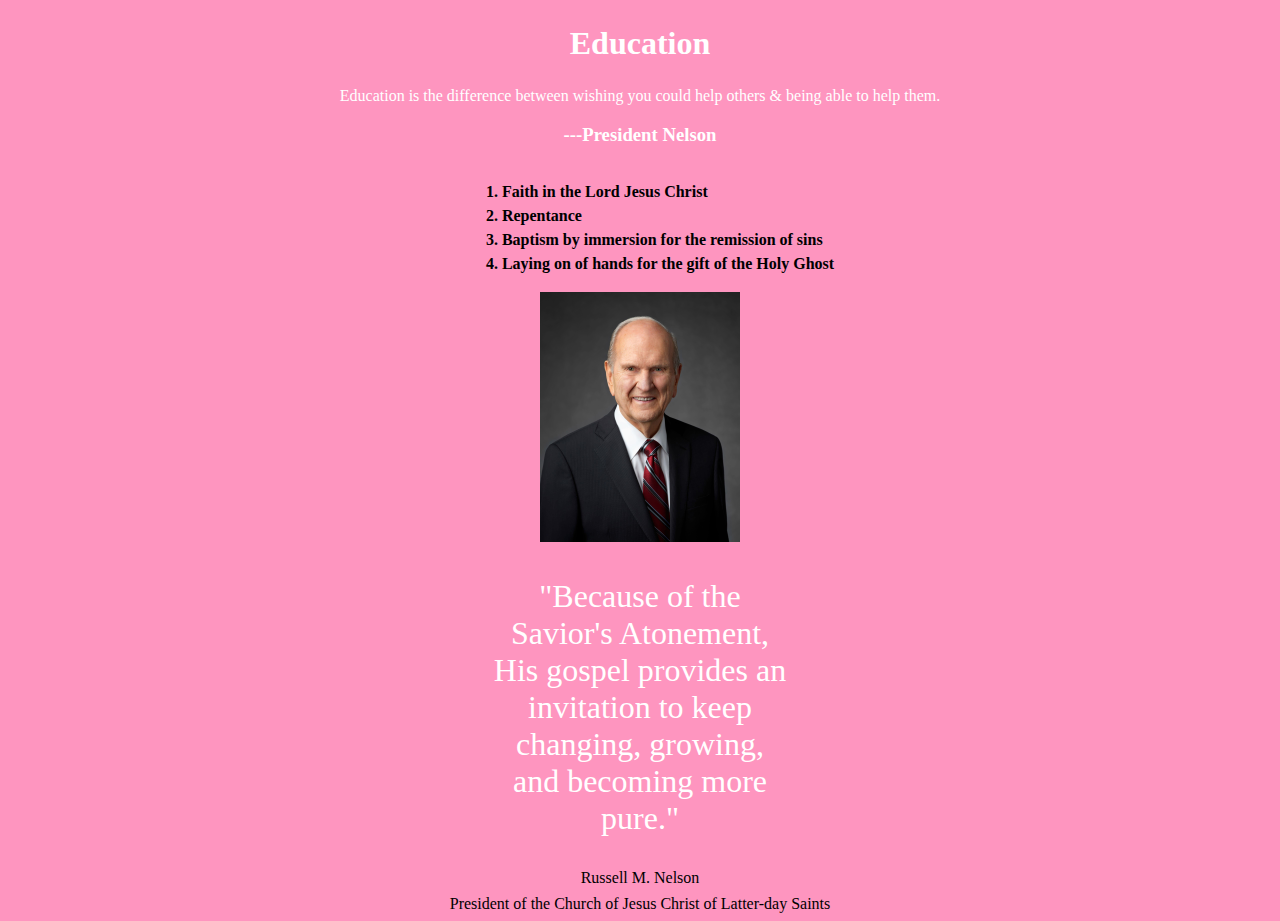
<file: icew04/pneslon.html>
<!DOCTYPE html>
<html lang="en">
<head>
    <meta charset="UTF-8">
    <meta http-equiv="X-UA-Compatible" content="IE=edge">
    <meta name="viewport" content="width=device-width, initial-scale=1.0">
    <title>W04 - Challenge</title>
    <link rel="stylesheet" href="pneslon.css">
           
</head>
<body>
    <h1 class="education">Education</h1>
    <p class="edu">Education is the difference between wishing you could help others & being able to help them.</p>
    <h3>---President Nelson</h3>
    <section>
    <div class="parent">
        <ol>
            <li>Faith in the Lord Jesus Christ</li>
            <li>Repentance</li>
            <li>Baptism by immersion for the remission of sins</li>
            <li>Laying on of hands for the gift of the Holy Ghost</li>
        </ol>
    </div>
        <img class="nelson" src="images/russell_nelson_official_portrait_2018.jpeg" alt="Portrait of Russell M. Nelson">
        
    </section>
    <p class="quote">"Because of the Savior's Atonement, His gospel provides an invitation to keep changing, growing, and becoming more pure."</p>
    <p class="copy">Russell M. Nelson</p>
    <p class="copy">President of the Church of Jesus Christ of Latter-day Saints</p>
</body>
</html>
</file>
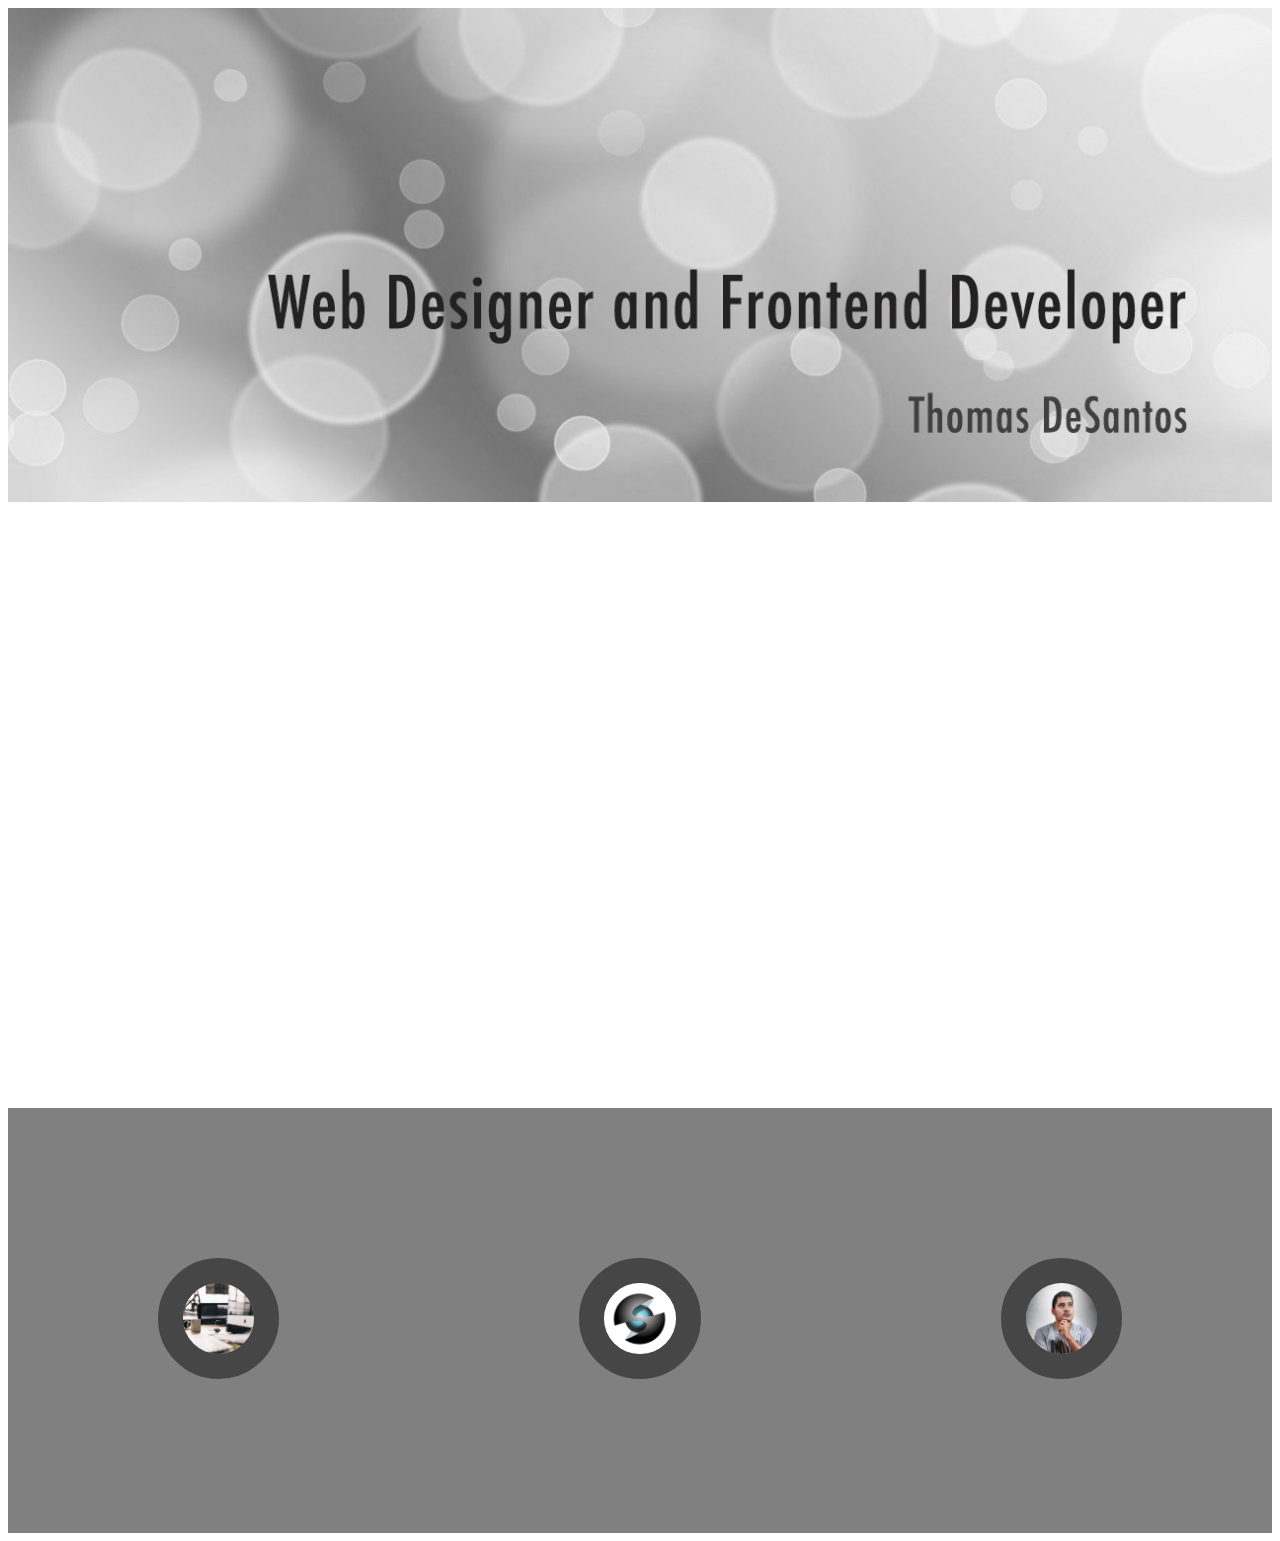
<file: icew05/challenge.html>
<!DOCTYPE html>
<html lang="en">
<head>
    <meta charset="UTF-8">
    <meta http-equiv="X-UA-Compatible" content="IE=edge">
    <meta name="viewport" content="width=device-width, initial-scale=1.0">
    <title>W05 Challenge</title>
    <link rel="stylesheet" href="challenge.css">
</head>
<body>

<div class="hero-img"></div>

<section>
    <div class="row">
        <div class="column">
            <img class="round" src="images/desk.jpeg" alt="desk" style="width:100%">
        </div>
        <div class="column">
            <img class="round" src="images/graphic.png" alt="graphic" style="width:100%">
        </div>
        <div class="column">    
            <img class="round" src="images/person.jpeg" alt="person" style="width:100%">
        </div>
    </div>

</section>
</body>
</html>
</file>
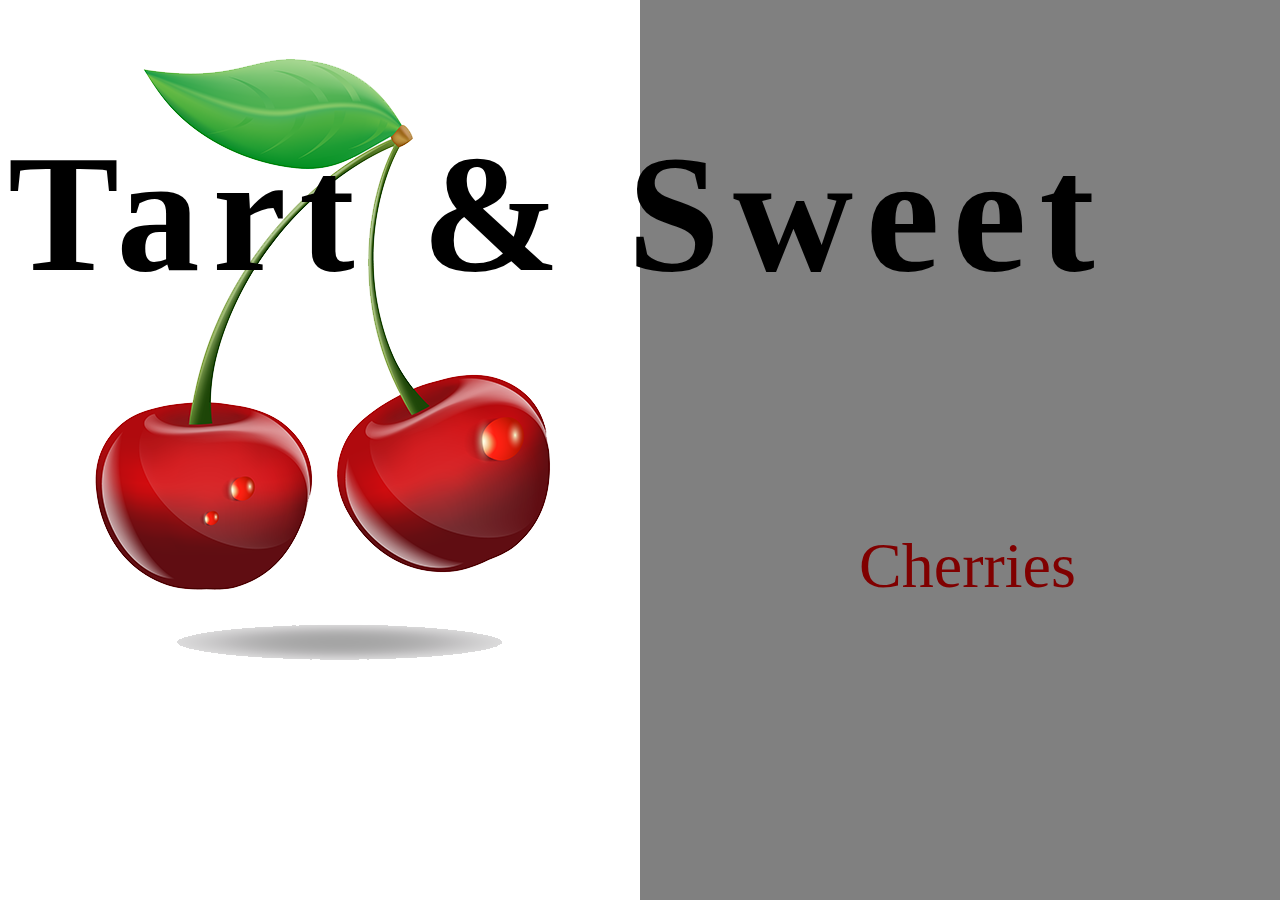
<file: icew06/ice.html>
<!DOCTYPE html>
<html lang="en">
<head>
    <meta charset="UTF-8">
    <meta http-equiv="X-UA-Compatible" content="IE=edge">
    <meta name="viewport" content="width=device-width, initial-scale=1.0">
    <title>ICEw06</title> 
    <link rel="stylesheet" href="ice.css">
</head>

<body>
    <div class="home-grid">
        <img class="cherry" src="images/w06_cherries.png">
        <h1 style="font-size: 13vw" class="title">Tart & Sweet</h1>
        <p class="cherries">Cherries</p>
    </div>
    <div id="background"></div>
</body>
</html>
</file>
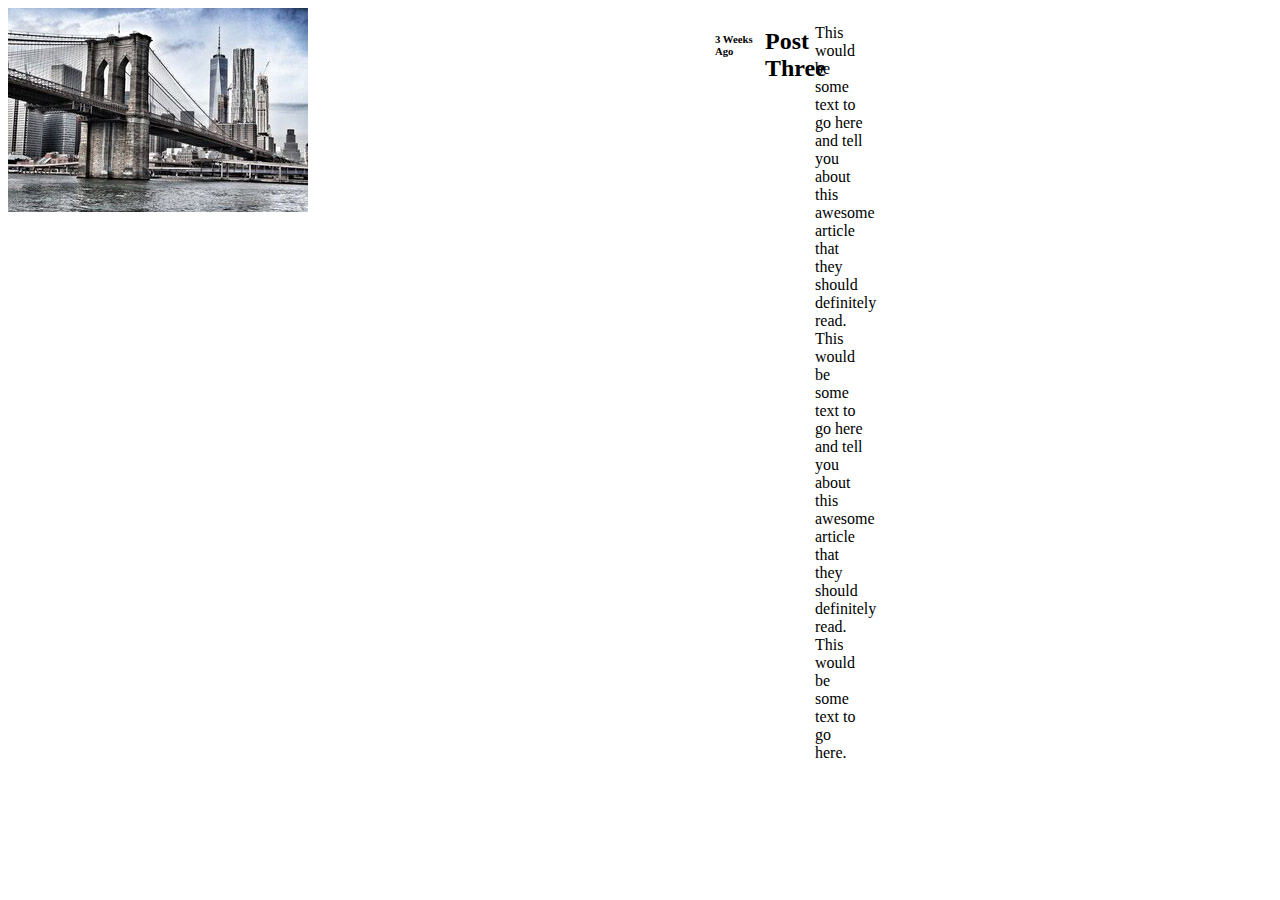
<file: icew09/icew09.html>
<!DOCTYPE html>
<html lang="en">
<head>
    <meta charset="UTF-8">
    <meta http-equiv="X-UA-Compatible" content="IE=edge">
    <meta name="viewport" content="width=device-width, initial-scale=1.0">
    <title>ICEW09</title>
    <link rel="stylesheet" href="styles/icew09.css">
</head>
<body>
    <div class="main">
        <img src="images/w09_ice_img.jpeg" alt="bridge" class="rivers">
        <h6 class="small">3 Weeks Ago</h6>
        <h2 class="big">Post Three</h2>
        <p class="body">This would be some text to go
            here and tell you about this
            awesome article that they
            should definitely read. This
            would be some text to go here
            and tell you about this
            awesome article that they
            should definitely read. This
            would be some text to go here.</p>

    </div>
</body>
</html>
</file>
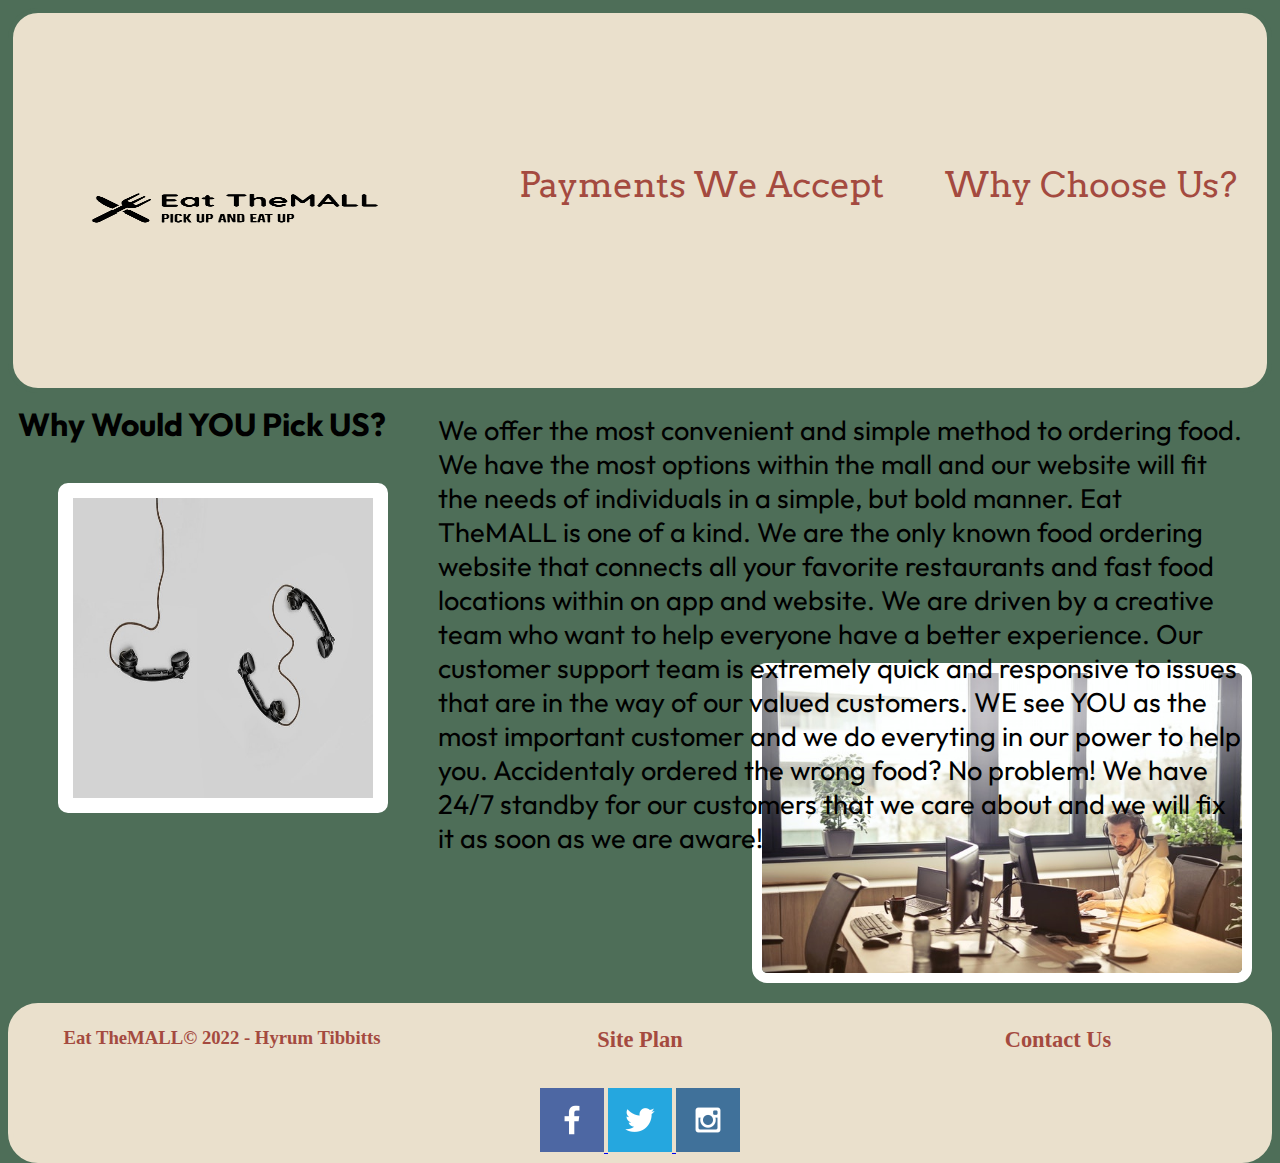
<file: personalsite/info.html>
<!DOCTYPE html>
<html lang="en">
<head>
    <meta charset="UTF-8">
    <meta http-equiv="X-UA-Compatible" content="IE=edge">
    <meta name="viewport" content="width=device-width, initial-scale=1.0">
    <title>Why Choose Us</title>
    <link rel="stylesheet" href="styles/info.css">
</head>
<body id="mainbody">
    <div id="content">
    <header>
        <a id="logo_link" href="index.html">
            <img class="logo" src="images/Eat TheMALL-logos/Eat TheMALL-logos_black.png" alt="Eat TheMALL Logo" width="405" height="200">
        </a>
        <nav id="link">
            <a href="info.html" class="choose">Why Choose Us?</a>
        </nav>
        <nav id="link2">
            <a href="payment.html" class="payment">Payments We Accept</a>
        </nav>
    </header>
    </div>
    <h1 class="explain">Why Would YOU Pick US?</h1>
    <img class="service" src="images/pexels-andrea-piacquadio-845451.jpg" alt="Custer Service" height="300" width="480">
    <p class="Describe">We offer the most convenient and simple method to ordering food. We have the most options within the mall
        and our website will fit the needs of individuals in a simple, but bold manner. Eat TheMALL is one of a kind. We are the only known food ordering website that connects all your
        favorite restaurants and fast food locations within on app and website. We are driven by a creative team who want to help everyone have a better experience. Our customer support team is 
        extremely quick and responsive to issues that are in the way of our valued customers. WE see YOU as the most important customer and we do everyting in our power to help you. Accidentaly ordered the wrong food? No problem! 
        We have 24/7 standby for our customers that we care about and we will fix it as soon as we are aware!</p>
    <img class="phone" src="images/pexels-alex-andrews-821754.jpg" atl="Phones" height="300" width="300">
    <footer id="foot">
        <h3 class="footing">Eat TheMALL&copy; 2022 - Hyrum Tibbitts</h3>
            <h3><a href="site-plan.html" class="siteplan">Site Plan</a></h3>
            <h3><a href="contactus.html " class="contact">Contact Us</a></h3>
            <div class="social">
                <a href="https://facebook.com" target="_blank">
                    <img src="images/facebook.png" alt="fb icon">
                </a>
                <a href="https://twitter.com" target="_blank">
                    <img src="images/twitter.png" alt="twitter icon">
                </a>
                <a href="https://instagram.com" target="_blank">
                    <img src="images/instagram.png" alt="instagram icon">
                </a>
            </a>
        </div>
    </footer>
</body>
</html>
</file>
<file: styles/style.css>
@import url('https://fonts.googleapis.com/css2?family=Alike&family=Arvo&family=Oswald:wght@300&family=Outfit:wght@100&display=swap');

* {
    margin:0;
    padding: 0;
    box-sizing: border-box;
}
body {
    font-family: 'Oswald', sans-serif;
    background-color: white;
}

header, .grid, footer {
    max-width: 100%;
    margin: 0 auto;
}
nav {
    color: white;
    padding: 10px;
    display: block;
    background-color: rgb(11, 69, 13);
    display: flex;
    justify-content: space-evenly;
    align-items: center;
}

nav a {
    color: white;
    display: block;
    padding: 1rem;
    text-decoration: none;
}

a:visited {
    text-decoration: none;
    color:white;
}

nav a:hover {
    background-color: white;
    color: rgb(40, 63, 193);
}

main {
    max-width: 900px;
    grid-column: 2/3;
}

main img{
    width: 250px;
    height: auto;
    border: 2px solid silver;
    padding: 2px;
    box-shadow: 0 0 30px black;
    margin: 20px;
}

h1 {
    padding-top: 15px;
    font-size: 25px;
    text-align: center;
}


aside {
   width: 500px;
   margin: 1em;
   border: 1px solid rgba(0, 0, 0, 0.2);
   text-align: center;
   padding: 1rem;
   background-color: black;
   color: rgb(24, 76, 76);
   grid-row: 1;
}
p {
    padding: 20px;
}

aside img {
    width: 400px;
    height: auto;
}

footer {
    margin: 10px auto;
    border: 1px solid rgba(0, 0, 0, .1);
    padding: 10px;
    background-color: #3dadd9;
}

footer p {
    text-align: center;
    font-size: .8rem;
    color: rgb(136, 50, 50);
}

/* Class Selectors */

.grid {
    display: grid;
    grid-template-columns: 1fr 3fr;
    grid-template-rows: 1fr 1fr;
    grid-gap: 1rem;
}
.box {
    margin: 1rem;
    border: 1px solid rgba(0, 0, 0, .1);
    padding: 1rem;
    background-color: #eee;
    color: #000;
}

.indent {
    padding-left: 2rem;
}

li {
    margin-bottom: 20px;
}

#home-grid { 
    display:grid; 
    grid-template-columns: 1fr 1fr 1fr;
    }

img {
    width: 100%;
    height: auto;
}
</file>
<file: Branding/css/styles.css>
body {
    background-color: black;
    font-family: 'Noto Sans', sans-serif;
    color:#666666;

}
main {
    background-color: white;
    display: grid;
    grid-template-columns: 249px 1fr;
    gap: 30px;
    max-width: 680px;
    margin:0 auto;
    border-radius: 10px;
    overflow: hidden;
}
#cta img {
    width:249px;

}
#cta section {
    width: 360px;   
}
#cta h1 {
    font-size: 2.2em;
    text-align: center;
    line-height: 1.1em;
    margin-bottom: 20px;
}
#cta p {
    text-align: center;
    line-height: 1.1em;

}
.text-input {
    width: 100%;
    padding:20px;
    box-sizing: border-box;
    font-size: 1.1em;
    border: 1px solid #dbdbdb;
    border-radius: 5px;
    margin-bottom: 15px;
    color:#666666;

}
#cta label {
    font-size: 0.9em;
    cursor: pointer;

}
.submit-button {
    display: block;
    background-color: #e39968;
    color: white;
    font-size: 1.05em;
    font-weight: bold;
    padding: 13px 15px;
    text-transform: uppercase;
    margin: 20px auto;
    border:none;
    border-radius: 5px;
    cursor: pointer;
    letter-spacing: 1px;

}
.submit-button:hover {
    background-color: #d38958;
}
.right {
    float: right;
    font-weight: bold;
    font-size: 2em;
    margin-right: -25px;

}
.right:link, .right:visited, .right:hover, .right:active {
    color: #666666;
    text-decoration: none;


}
.right:hover {
    color: #e39968;

}
</file>
<file: personalsite/styles/index.css>
@import url('https://fonts.googleapis.com/css2?family=Alike&family=Arvo&family=Outfit:wght@100&display=swap');
#main {
    display: grid;
    grid-template-rows: auto 80px;

}
header {
    display: grid;
    grid-template-columns: 420px auto auto;
    grid-template-rows: 75px 75px 75px 75px 75px;
    background-color: #eae0cc;
    border: 5px solid #a44a3f;
    border-radius: 30px;
}
.logo {
    grid-row: 3/4;
    margin-top: 20px;
    margin-left: 20px;
}
.nav {
    grid-row: 2/3;
}
#link2 {
    grid-row: 3/4;
    grid-column: 2/3;
    color: #a44a3f;
    text-align: center;
    justify-self: center;

}
#link {
    grid-row: 3/4;
    grid-column: 3/4;
    color: white;
    text-align: center;
}
.payment {
    color: #a44a3f;
    text-decoration: none;
    font-size: 2.2em;
    font-family: Arvo, serif;
    justify-self: center;

}
.choose {
    color: #a44a3f;
    text-decoration: none;
    font-size: 2.2em;
    font-family: Arvo, serif;

}
#mainbody {
    display: grid;
    grid-template-columns: 1fr 1fr 1fr;
    grid-template-rows: 375px 1fr 150px;
    background-color: #a44a3f;
}
#content {
    grid-column: 1/4;
}
#foot {
    display: grid;
    grid-template-rows: 50px 100px;
    grid-template-columns: 1fr 1fr 1fr;
    grid-column: 1/4;
    background-color: #eae0cc;
    color: #a44a3f;
    text-align: center;
    margin-bottom: -50px;
    border: 5px solid #eae0cc;
    border-radius: 30px;
}
.heading {
    grid-column: 2/3;
    grid-row: 2/3;
    text-align: center;
    color: #eae0cc;
    font-family: 'Archivo Black', sans-serif;
    margin-top: 30px;
    font-size: 3.0em;

}
.card {
    grid-column: 1/2;
    grid-row: 2/3;
    align-self: center;
    justify-self: center;
    border: 20px solid #eae0cc;
    border-radius: 7px;
}
.para {
    grid-column: 2/4;
    grid-row: 2/3;
    margin-top: 100px;
    font-size: 1.7em;
    font-family: 'Outfit', sans-serif;
    margin-right: 100px;
}
.siteplan {
    color: #a44a3f;
    text-decoration: none;
    font-size: 1.2em;
    justify-self: center;
}
.contact {
    color: #a44a3f;
    text-decoration: none;
    font-size: 1.2em;
    justify-self: center;

}
.social {
    grid-column: 2/3;
    margin-top: 30px;
}
#logo_link {
    grid-row: 2/4;
}
.mall {
    margin: 30px;
    grid-column: 3/4;
    justify-self: center;
    border: 10px solid #a44a3f;
    border-radius: 10%;
}
.companymotto {
    font-family: Arvo, serif;
    margin-left: 20px;
    color: black;
    grid-column: 1/2;
    grid-row: 2/3;
    font-size: 2.3em;
}
.describe {
    grid-column: 1/3;
    grid-row: 2/3;
    margin: 20px;
    margin-top: 80px;
    font-size: 1.8em;
    font-family: 'Outfit', sans-serif;
}
</file>
<file: wrr/styles/style.css>
@import url('https://fonts.googleapis.com/css2?family=Kameron&family=Koulen&display=swap');

#content {
    max-width: 1600px;
    margin: auto 0;
}
body {
    background-color: #C0FDFB;
    font-family: Koulen;
    font-size: 22px;
    margin: 0;
    padding: 0;
}
header {
    background-color: white;
    width:100%;
}
.home-title {
    color:#FF8360;
    font-size: 3em;
    font-family: Koulen;
    margin-top: 10px
}

nav a:hover{
    background-color: #64B6AC;
    color: white;
    border-radius: 10%;
}
.book, .join {
    background-color: #FF8360;
    color: white;
    font-family: Koulen;
    font-size: 18px;
    padding: 12px 30px;
    margin-top: 50px;
    border-radius: 5px;
}
.book:hover, .join:hover {
    background-color:#64B6AC;
    color:white;
}
h4 {
    color:#FF8360;
    padding-bottom: 35px;
    font-size: 1.2em;
}
#background {
    background-color: #64B6AC;
}
.msg {
    background-color: #C0FDFB;
    line-height: 1.5em;
    padding: 35px;
}
nav a {
    color: #64B6AC;
    text-align:center;
    text-decoration: none;
    padding: 35px;
}
#hero-msg h1, #hero-msg h4 {
    text-align: center;
}
.button-box {  
    text-align: center;
}
main section {
    text-align: center;
}
#background {
    height: 750px;
}
footer {
    background-color: #64B6AC;
    padding: 25px 50px;
    margin-top: 200px;
}
.msg h2 {
    color:#64B6AC;
    font-size: 50px;
    line-height: 1em;
}
.msg p {
    color: #64B6AC;
    font-size: .8em;
    font-family: Koulen;
    line-height: 1em;
    padding-bottom: 30px;
    padding-top: 15px;
}
footer h3 {
    color:white;
}
footer h3 a:hover {
    text-decoration: underline;
}
footer a {
    color:white;
}
footer a:hover {
    color:#C0FDFB;
}
#hero-img {
    width: 100%;
}
.icon {
    width: 80px;
    padding-top: 10px;
}

.logo {
    width: 120px;
}
h2 {
    color:#FF8360;
    background-color: #C0FDFB;
}
#logo_link {
    padding-top: 5px;
}
footer .social img {
    padding-top: 15PX;
}
.rivers-card, .camping-card, .radipds-card {
    margin: 200px 0;
}
.card-img {
    border: 10px solid #FF8360;
}
</file>
<file: wwr/styles/rafting.css>
@import url('https://fonts.googleapis.com/css2?family=Alike&family=Arvo&family=Oswald:wght@300&family=Outfit:wght@100&display=swap');



:root {
    --primary-color: #E86252;
    --secondary-color: #0F5257;
    --accent1-color: #5FB49C;
    --accent2-color: #E2DADB;

    --heading-font: 'Oswald', serif;
    --paragraph-font: 'Oswald', serif;

    --nav-background-color:var(--accent1-color);
    --nav-link-color:var(--accent2-color);
    --nav-hover-link-color:var(--primary-color);
    --nav-hover-background-color:var(--secondary-color);
}

.hero {
    position:relative;
    width: 90vw;
}

.hero img {
    display: block;
    width: 100%;
    height: auto;
}

body {
    font-family: "Oswald", sans-serif;
    max-width: 960px;
    padding: 20px;
}

h1, h2, h3, h4, h5, h6 {
    padding: 5px;
    font-family: var(--heading-font);
    color:var(--secondary-color);


}

header {
    padding: 5px;
    font-size:xx-large;
    width: 100vw;
}

h2{
    font-size: 5cap;
}

p {
    margin: auto;
    padding:5px;
    font-family: 'Oswald', sans-serif;
    font-size: larger;
}

nav {
    background-color: transparent;
    font-size: 1.2rem;
    display: flex;
    justify-content: space-evenly;
}

nav a {
    color: var(--secondary-color);
    text-decoration: none;
}
nav a:hover{
    color: #E86252;
}

a.visited {
    text-decoration: none;
}
a {
    margin:auto;
}

h1 {
    position: absolute;
}

article {
    position: absolute;
}

img { display: block;
    padding: 10px;
    width: 500px;
}
.tripimage {
    width: 1000px;

}

.form-container {
    width: 400px;
    margin: 0 auto;
    padding: 20px;
    border: 1px solid #ccc;
    border-radius: 5px;
    background-color: #f9f9f9;
    margin: 0px;
}
.form-group {
    margin-bottom: 15px;
    margin-right: 20px;
}
label {
    display: block;
    font-weight: bold;
}
input[type="text"],
input[type="email"],
textarea {
    width: 100%;
    padding: 10px;
    margin-top: 5px;
    margin-bottom: 10px;
    border: 1px solid #ccc;
    border-radius: 3px;
}

.radio-label {
    font-weight: normal;
    display: inline-block;
    margin-right: 10px;
}

.checkbox-label {
    font-weight: normal;
}

button[type="submit"] {
    padding: 10px 20px;
    background-color: #007BFF;
    color: #fff;
    border: none;
    border-radius: 3px;
    cursor: pointer;
}

.social {
    padding: 5px;
    width: 30px;
    }

.submit {
    border-color: #0F5257;
}
</file>
<file: styles/quiz.css>
fieldset {
   display: grid;
   grid-template-columns: 1fr;
   width: 500px;
   position: relative;
   margin: auto;
}

h1{
    text-align: center;

}

input {
    margin: 10px;
    background-color: rgb(182, 182, 182);
    border: transparent;
}
</file>
<file: ice108/styles/style.css>
body{
    background-color: #cfcfcf;
    font-family: 'Noto Sans', sans-serif;
}
main{
    display: grid;
    background-color: white;
    grid-template-columns: 1fr 1fr 1fr;
    border-radius: 25px;
    grid-template-rows: 60px 120px 180px 210px ;
    max-width: 500px;
    margin:  0 auto;
    /* height: 500px; */
    font-family: 'Noto Sans', sans-serif;

}

#top_line{
    grid-column: 1/-1;
    grid-row: 1/2;
    display: grid;
    grid-template-columns: repeat(3, 1fr);
    width: 100%;
}

#deltalogo{
    grid-column: 1/2;
    /* grid-row: 1/5; */
    margin-left: 15px;
    margin-top: 10px;
}

#delta_mobile{
   /* grid-row: 2/3; */
   grid-column: 1/2;
   margin-top: 0;
   margin-left: 26px;
   font-size: 8px;
   color: #2b7785;
}

#name{
    grid-column: -1/-2;
    grid-row: 1/3;
    align-self: center;
    text-align: end;
    margin-right: 15px;
    color:#2b7785
    
}

#blue{
    display: grid;
    grid-template-columns: 1fr 1fr 1fr;
    background-color: #001b36;
    grid-column: 1/-1;
    align-items: center;
    justify-items: center;
}
#den{
    grid-column: 1/2;
    grid-row: 1/2;
    color: white;
}
#bos{
    grid-column: 3/4;
    grid-row: 1/2;
    color: white;
}

#plane{
    grid-column: 2/3;
    grid-row: 1/2;
}

#depart, #arrive, #denver, #boston{
    color: #2b7785;
    font-size: 9px;
}

#depart{
    grid-column: 1/2;
    grid-row: 1/2;
    align-self: start;
    margin-top: 20px;
}

#arrive{
    grid-column: 3/4;
    grid-row: 1/2;
    align-self: start;
    margin-top: 20px;
}

#denver{
    grid-column: 1/2;
    grid-row: 1/2;
    align-self: end;
    margin-bottom: 20px;
}

#boston{
    grid-column: 3/4;
    grid-row: 1/2;
    align-self: end;
    margin-bottom: 20px;
}



#content{
    grid-column: 1/-1;
    background-color: #f1f1f1;
    color: #001b36;
    display: grid;
    grid-template-columns: repeat(3, 1fr);
    grid-template-rows: repeat(4, 1fr);
    justify-items: center;

}

#title1{
    grid-column: 1/2;
    grid-row: 1/2;
    align-self: end;
    margin-bottom: 0;
}
#date{
    grid-column: 1/2;
    grid-row: 2/3;
    margin-top: 0;
}

#title2{
    grid-column: 2/3;
    grid-row: 1/2;
    align-self: end;
    margin-bottom: 0;
}

#flight{
    grid-column: 2/3;
    grid-row: 2/3;
    margin-top: 0;
}

#title3{
    grid-column: 3/4;
    grid-row: 1/2;
    align-self: end;
    margin-bottom: 0;
}

#gate{
    grid-column: 3/4;
    grid-row: 2/3;
    margin-top: 0;
}

#title4{
    grid-column: 1/2;
    grid-row: 3/4;
    align-self: end;
    margin-bottom: 0;
}

#seat{
    grid-column: 1/2;
    grid-row: 4/5;
    margin-top: 0;
}

#title5{
    grid-column: 2/3;
    grid-row: 3/4;
    align-self: end;
    margin-bottom: 0;
}

#one{
    grid-column: 2/3;
    grid-row: 4/5;
    margin-top: 0;
}

#title6{
    grid-column: 3/4;
    grid-row: 3/4;
    align-self: end;
    margin-bottom: 0;
}
#time{
    grid-column: 3/4;
    grid-row: 4/5;
    margin-top: 0;
}

#title1, #title2, #title3, #title4, #title5, #title6{
    font-weight: 700;
    font-size: 0.8em;
}

#date, #flight, #gate, #seat, #one, #time{
    font-size: 1.5em;
}

#bottom{
    grid-column: 1/-1;
    display: grid;
    grid-template-rows: 1fr 1fr;
    justify-items: center;
    align-items: center;;
    width: 100%;
}

#barcode{
    grid-row: 1/2;
    justify-self: center;
    margin-bottom: 0;
    margin-top: 40px;
}

#thanks{
    font-size: .8em;
    grid-row: 2/3;
    text-align: center;
    margin-top: 0;
    margin-bottom: 30px;
}
</file>
<file: icew04/pneslon.css>
body {
    background-color: #fe95bf;
    text-align: center;
}
.nelson{
    width: 200px;
}
p{
    margin:auto;
    color: white;
}
h3 {
    color: white;
    font-weight: 600;
}
.education{
    margin: 25px;
    color: white;
    font-family:'Times New Roman', Times, serif;
}
.education:hover{
    color: black;
}

section{
    list-style-position:inside;
}

ol {
    display: inline-block;
    text-align: left;
    line-height: 1.5em;
    font-weight: 700;
}
p.quote{
    width: 300px;
    margin: 1em auto;

    font-size: 2em;
    color:white;
}
p.copy{
    color: black;
    margin-left:11em;
    margin-right:11em;
    margin-top: .5em;
}
</file>
<file: icew05/challenge.css>
.hero-img {
    background-image:url("/icew05/images/w05_circles.jpeg");
    background-repeat: no-repeat;
    background-size:100%;
    width: 100%;
    height:1100px;
}
.column {
    background-color: grey;
    float: left;
    width: 33.33%;
    padding: 150px;
}
.row::after {
    content: "";
    clear: both;
    display: table;
}
img{
    border-radius: 50%;
    border: 25px solid rgb(71, 70, 70);
    position:relative;
}
* {
    box-sizing: border-box;
}
</file>
<file: icew06/ice.css>
.home-grid {
    display:grid;
    grid-template-columns: 1fr 1fr;
    grid-template-rows: 1fr 1fr 1fr;
    font-family: Georgia, 'Times New Roman', Times, serif;

}
.cherry {
    grid-column: 1/2;
    grid-row: 1/4;
}
.title {
    grid-column: 1/3;
    grid-row: 1/4;
    z-index: 1;
    letter-spacing: 1vw;
    font-family: Georgia, 'Times New Roman', Times, serif;
}
.cherries {
    grid-column: 2/3;
    grid-row: 3/4;
    z-index: 1;
    color: maroon;
    font-size: 5vw;
    text-align: center;
    font-family:Georgia, 'Times New Roman', Times, serif;
}
#background {
    position: fixed;
    top: 0px;
    right: 0px;
    width: 50%;
    height: 100%;
    background-color: grey;
}
</file>
<file: icew09/styles/icew09.css>
.main {
    display: grid;
    grid-template-columns: auto 50px 50px 50px auto;
    grid-template-rows: auto 50px;
}
.small {
    grid-template-columns: 2/5;
}
.big {
    grid-template-columns: 2/5;
}
.rivers {
    padding: 0;
}
</file>
<file: personalsite/styles/info.css>
@import url('https://fonts.googleapis.com/css2?family=Alike&family=Arvo&family=Outfit:wght@100&display=swap');
#main {
    display: grid;
    grid-template-rows: auto 80px;

}
header {
    display: grid;
    grid-template-columns: 475px auto auto;
    grid-template-rows: 75px 75px 75px 75px 75px;
    background-color: #eae0cc;
    border: 5px solid #4e6e58;
    border-radius: 30px;
}
.logo {
    grid-row: 3/4;
    margin-top: 20px;
    margin-left: 20px;
}
.nav {
    grid-row: 2/3;
}
#link2 {
    grid-row: 3/4;
    grid-column: 2/3;
    color: #a44a3f;
    text-align: center;
    justify-self: center;

}
#link {
    grid-row: 3/4;
    grid-column: 3/4;
    color: white;
    text-align: center;
}
.payment {
    color: #a44a3f;
    text-decoration: none;
    font-size: 2.2em;
    font-family: Arvo, serif;
    justify-self: center;

}
.choose {
    color: #a44a3f;
    text-decoration: none;
    font-size: 2.2em;
    font-family: Arvo, serif;

}
#mainbody {
    display: grid;
    grid-template-columns: 400px 1fr 1fr;
    grid-template-rows: 375px 300px auto auto;
    background-color: #4e6e58;
}
#content {
    grid-column: 1/4;
}
#foot {
    display: grid;
    grid-template-rows: 50px 100px;
    grid-template-columns: 1fr 1fr 1fr;
    grid-column: 1/4;
    grid-row: 4/5;
    background-color: #eae0cc;
    color: #a44a3f;
    text-align: center;
    margin-bottom: -50px;
    border: 5px solid #eae0cc;
    border-radius: 30px;
    font: 'Archivo Black', sans-serif;
}
.footing {
    font: Arvo, serif;
}
.heading {
    grid-column: 2/3;
    grid-row: 2/3;
    text-align: center;
    color: #eae0cc;
    font-family: 'Archivo Black', sans-serif;
    margin-top: 30px;
    font-size: 3.0em;

}
.card {
    grid-column: 1/2;
    grid-row: 2/3;
    align-self: center;
    justify-self: center;
    border: 20px solid #eae0cc;
    border-radius: 7px;
}
.para {
    grid-column: 2/4;
    grid-row: 2/3;
    margin-top: 100px;
    font-size: 1.7em;
    font-family: 'Outfit', sans-serif;
    margin-right: 100px;
}
.siteplan {
    color: #a44a3f;
    text-decoration: none;
    font-size: 1.2em;
    justify-self: center;
}
.contact {
    color: #a44a3f;
    text-decoration: none;
    font-size: 1.2em;
    justify-self: center;

}
.social {
    grid-column: 2/3;
    margin-top: 30px;
}
#logo_link {
    grid-row: 2/4;
}
.mall {
    margin: 30px;
    grid-column: 3/4;
    justify-self: center;
    border: 10px solid #a44a3f;
    border-radius: 10%;
}
.companymotto {
    font-family: Arvo, serif;
    margin-left: 20px;
    color: black;
    grid-column: 1/2;
    grid-row: 2/3;
    font-size: 2.3em;
}
.Describe {
    grid-column: 2/4;
    grid-row: 2/3;
    margin: 30px;
    font-size: 1.7em;
    font-family: 'Outfit', sans-serif;
}
.service {
    margin: 20px;
    grid-column: 3/4;
    grid-row: 3/4;
    justify-self: center;
    border: 10px solid white;
    border-radius: 15px;
    margin-top: -20px;


}
.explain {
    font-size: 2em;
    font-family: 'Outfit', sans-serif;
    grid-row: 2/3;
    grid-column: 1/2;
    margin-left: 10px;
}
.phone {
    margin: 30px;
    grid-row: 2/3;
    grid-column: 1/2;
    margin-top: 100px;
    border: 15px solid white;
    border-radius: 10px;
    margin-left: 50px;
}
</file>
